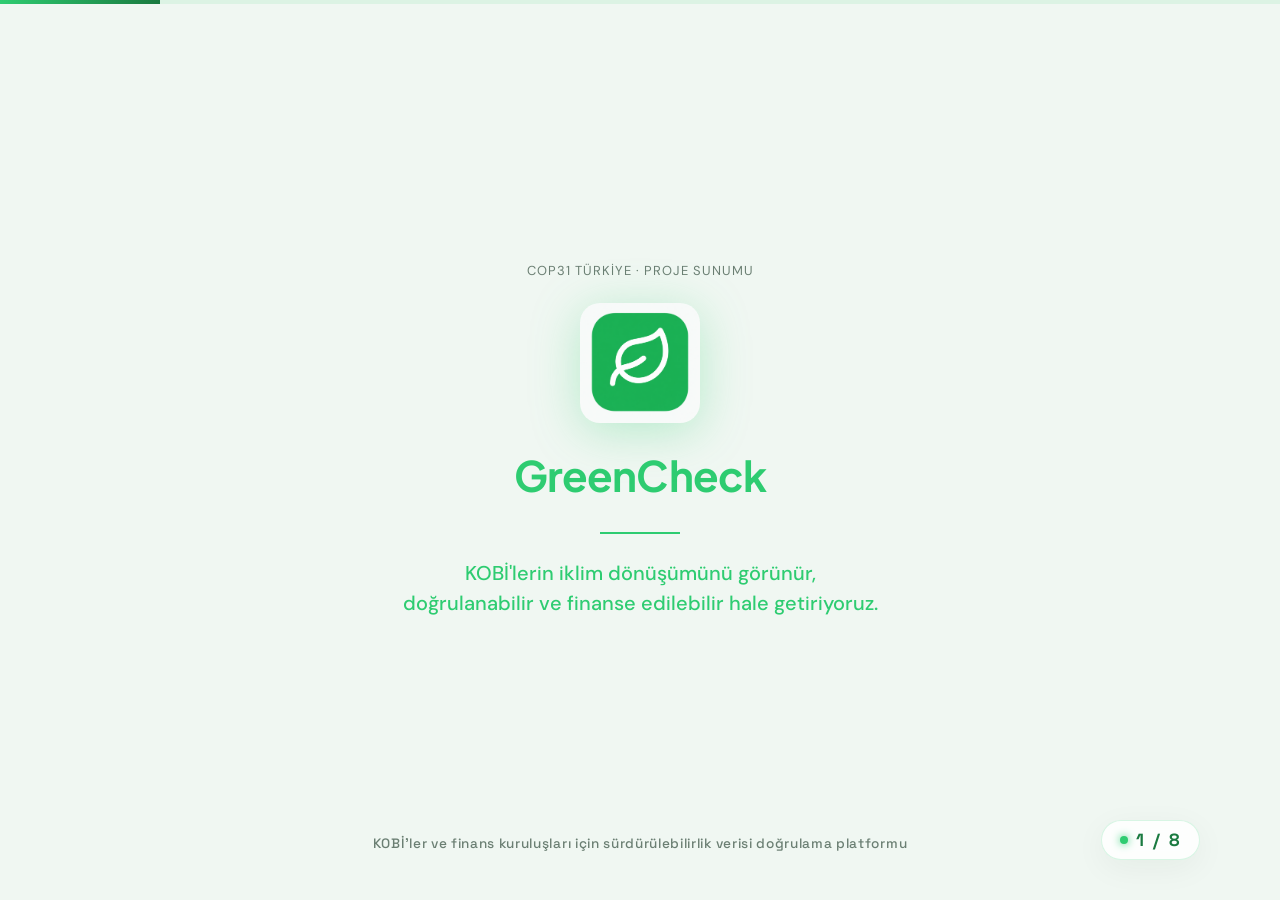
<file: index.html>
<!DOCTYPE html>
<html lang="tr">

<head>
  <meta charset="UTF-8">
  <meta name="viewport" content="width=device-width, initial-scale=1.0">
  <title>GreenCheck</title>
  <link rel="stylesheet" href="style.css">
</head>

<body>

  <div class="deck-container">

    <div class="progress-bar-container">
      <div class="progress-bar"></div>
    </div>

    <div class="slide-counter">
      <span id="counter-current">1</span> / <span id="counter-total">8</span>
    </div>

    <!-- Slide 1 — Kapak -->
    <div id="slide-1" class="slide active slide-cover">
      <div class="cover-content">
        <div style="font-family:'DM Sans',sans-serif;font-size:13px;color:#6B7F73;text-transform:uppercase;letter-spacing:1px;margin-bottom:24px;">COP31 Türkiye · Proje Sunumu</div>
        <img src="logo.png" alt="GreenCheck" class="cover-logo">
        <h1 class="cover-title">GreenCheck</h1>
        <div class="cover-separator"></div>
        <p class="cover-tagline">KOBİ'lerin iklim dönüşümünü görünür,<br>doğrulanabilir ve finanse edilebilir hale getiriyoruz.</p>
      </div>
      <div class="cover-footer">
        KOBİ'ler ve finans kuruluşları için sürdürülebilirlik verisi doğrulama platformu
      </div>
    </div>

    <!-- Slide 2 — Problem -->
    <div id="slide-2" class="slide" style="display:flex;flex-direction:column;justify-content:flex-start;align-items:stretch;padding:60px 80px;box-sizing:border-box;overflow:hidden;">
      <h1 class="slide-title">Problem</h1>
      <p style="font-family:'DM Sans',sans-serif;font-size:19px;color:#0D1F14;max-width:960px;margin-top:100px;margin-bottom:48px;line-height:1.6;text-align:left;">
        KOBİ'lerin iklim ve sürdürülebilirlik verisi bugün dağınık, eksik ve doğrulanması zor. Bu veri açığı, finans kuruluşlarının KOBİ dönüşümünü ölçmesini ve yeşil finansmanı ölçeklemesini zorlaştırıyor.
      </p>

      <div style="display:flex;gap:24px;margin-bottom:48px;">
        <div style="flex:1;background:#ffffff;border-radius:12px;padding:24px;box-shadow:0 4px 16px rgba(0,0,0,0.04);display:flex;flex-direction:column;align-items:flex-start;">
          <span style="font-family:'Space Grotesk',sans-serif;font-size:28px;color:#2ECC71;font-weight:700;margin-bottom:12px;line-height:1;">01</span>
          <strong style="font-family:'Plus Jakarta Sans',sans-serif;font-size:18px;color:#0D1F14;margin-bottom:10px;">Veri Açığı</strong>
          <span style="font-family:'DM Sans',sans-serif;font-size:15px;color:#6B7F73;line-height:1.6;text-align:left;">KOBİ seviyesinde standartlaştırılmış ve doğrulanabilir sürdürülebilirlik verisi yeterli değil.</span>
        </div>
        <div style="flex:1;background:#ffffff;border-radius:12px;padding:24px;box-shadow:0 4px 16px rgba(0,0,0,0.04);display:flex;flex-direction:column;align-items:flex-start;">
          <span style="font-family:'Space Grotesk',sans-serif;font-size:28px;color:#2ECC71;font-weight:700;margin-bottom:12px;line-height:1;">02</span>
          <strong style="font-family:'Plus Jakarta Sans',sans-serif;font-size:18px;color:#0D1F14;margin-bottom:10px;">Ölçeklenemeyen Doğrulama</strong>
          <span style="font-family:'DM Sans',sans-serif;font-size:15px;color:#6B7F73;line-height:1.6;text-align:left;">Geleneksel ESG denetimi KOBİ başına 1.000 dolar ve üzeri maliyet oluşturabiliyor. 10.000 KOBİ'lik bir portföyde bu yaklaşım 10 milyon dolarlık ölçekte maliyet yaratıyor.</span>
        </div>
        <div style="flex:1;background:#ffffff;border-radius:12px;padding:24px;box-shadow:0 4px 16px rgba(0,0,0,0.04);display:flex;flex-direction:column;align-items:flex-start;">
          <span style="font-family:'Space Grotesk',sans-serif;font-size:28px;color:#2ECC71;font-weight:700;margin-bottom:12px;line-height:1;">03</span>
          <strong style="font-family:'Plus Jakarta Sans',sans-serif;font-size:18px;color:#0D1F14;margin-bottom:10px;">Finansman Darboğazı</strong>
          <span style="font-family:'DM Sans',sans-serif;font-size:15px;color:#6B7F73;line-height:1.6;text-align:left;">Veri doğrulanamadığında bankalar KOBİ'lerin dönüşümünü güvenilir biçimde izleyemiyor; bu da yeşil finansmanın tabana yayılmasını zorlaştırıyor.</span>
        </div>
      </div>

      <div>
        <h2 style="font-family:'Plus Jakarta Sans',sans-serif;font-size:14px;color:#6B7F73;font-weight:700;margin-bottom:16px;text-transform:uppercase;letter-spacing:1px;">Sektörden Kanıt</h2>
        <div style="display:flex;gap:16px;">
          <div style="flex:1;border-left:4px solid #2ECC71;background:#ffffff;padding:16px;border-radius:8px;box-shadow:0 2px 8px rgba(0,0,0,0.02);">
            <div style="font-family:'Space Grotesk',sans-serif;font-size:11px;color:#2ECC71;font-weight:700;text-transform:uppercase;margin-bottom:8px;letter-spacing:0.04em;">NATWEST — 2023 İKLİM RAPORU</div>
            <div style="font-family:'DM Sans',sans-serif;font-size:14px;font-weight:700;color:#0D1F14;line-height:1.5;">KOBİ veri eksikliği resmi olarak belgelendi</div>
          </div>
          <div style="flex:1;border-left:4px solid #2ECC71;background:#ffffff;padding:16px;border-radius:8px;box-shadow:0 2px 8px rgba(0,0,0,0.02);">
            <div style="font-family:'Space Grotesk',sans-serif;font-size:11px;color:#2ECC71;font-weight:700;text-transform:uppercase;margin-bottom:8px;letter-spacing:0.04em;">LLOYDS — 2023 SÜRDÜRÜLEBİLİRLİK METRİKLERİ</div>
            <div style="font-family:'DM Sans',sans-serif;font-size:14px;font-weight:700;color:#0D1F14;line-height:1.5;">Kapsam 3 verilerindeki yetersizlik portföy risk görünürlüğünü kısıtlıyor</div>
          </div>
          <div style="flex:1;border-left:4px solid #2ECC71;background:#ffffff;padding:16px;border-radius:8px;box-shadow:0 2px 8px rgba(0,0,0,0.02);">
            <div style="font-family:'Space Grotesk',sans-serif;font-size:11px;color:#2ECC71;font-weight:700;text-transform:uppercase;margin-bottom:8px;letter-spacing:0.04em;">BARCLAYS &amp; İNGİLİZ HÜKÜMETİ</div>
            <div style="font-family:'DM Sans',sans-serif;font-size:14px;font-weight:700;color:#0D1F14;line-height:1.5;">KOBİ veri darboğazı resmi olarak raporlandı</div>
          </div>
        </div>
      </div>
    </div>

    <!-- Slide 3 — Neden Şimdi? -->
    <div id="slide-3" class="slide" style="display:flex;flex-direction:column;justify-content:flex-start;align-items:stretch;padding:60px 80px;box-sizing:border-box;overflow:hidden;">

      <!-- Başlık -->
      <h1 class="slide-title">Neden Şimdi? Neden COP31?</h1>

      <!-- Giriş Cümlesi -->
      <p style="font-family:'DM Sans',sans-serif;font-size:19px;color:#0D1F14;max-width:960px;margin-top:100px;margin-bottom:48px;line-height:1.6;text-align:left;">
        İklim finansmanı büyüyor; ancak bu finansmanın KOBİ'lere etkili biçimde ulaşması için doğrulanabilir veri altyapısına ihtiyaç var.
      </p>

      <!-- İki Sütun -->
      <div style="display:flex;gap:40px;align-items:stretch;">

        <!-- Sol Sütun: Düzenleyici Baskı -->
        <div style="flex:1;display:flex;flex-direction:column;gap:20px;background:#ffffff;border-radius:12px;padding:32px;box-shadow:0 4px 16px rgba(0,0,0,0.04);">
          <h2 style="font-family:'Plus Jakarta Sans',sans-serif;font-size:20px;font-weight:700;color:#2ECC71;margin:0 0 8px 0;text-align:left;">Düzenleyici Baskı</h2>

          <!-- Madde 1 -->
          <div style="display:flex;gap:16px;align-items:flex-start;">
            <span style="color:#2ECC71;font-weight:700;font-size:18px;line-height:1.5;flex-shrink:0;">•</span>
            <span style="font-family:'DM Sans',sans-serif;font-size:16px;color:#0D1F14;line-height:1.6;text-align:left;">TCFD uyumluluğu İngiltere'deki büyük finans kuruluşları için zorunlu</span>
          </div>

          <!-- Madde 2 -->
          <div style="display:flex;gap:16px;align-items:flex-start;">
            <span style="color:#2ECC71;font-weight:700;font-size:18px;line-height:1.5;flex-shrink:0;">•</span>
            <span style="font-family:'DM Sans',sans-serif;font-size:16px;color:#0D1F14;line-height:1.6;text-align:left;">ISSB Kapsam 3 raporlama gereksinimleri küresel ölçekte yaygınlaşıyor</span>
          </div>

          <!-- Madde 3 -->
          <div style="display:flex;gap:16px;align-items:flex-start;">
            <span style="color:#2ECC71;font-weight:700;font-size:18px;line-height:1.5;flex-shrink:0;">•</span>
            <span style="font-family:'DM Sans',sans-serif;font-size:16px;color:#0D1F14;line-height:1.6;text-align:left;">Türkiye'de bankalar <strong style="font-family:'Space Grotesk',sans-serif;font-size:18px;font-weight:700;color:#2ECC71;">3,15 milyar dolarlık</strong> yeşil dönüşüm fonunu dağıtmak istiyor; ancak ölçüm ve doğrulama altyapısı sınırlı</span>
          </div>
        </div>

        <!-- Sağ Sütun: COP31 İçin Neden Önemli? -->
        <div style="flex:1;display:flex;flex-direction:column;gap:20px;background:#ffffff;border-radius:12px;padding:32px;box-shadow:0 4px 16px rgba(0,0,0,0.04);">
          <h2 style="font-family:'Plus Jakarta Sans',sans-serif;font-size:20px;font-weight:700;color:#2ECC71;margin:0 0 8px 0;text-align:left;">COP31 İçin Neden Önemli?</h2>

          <!-- Madde 1 -->
          <div style="display:flex;gap:16px;align-items:flex-start;">
            <span style="color:#2ECC71;font-weight:700;font-size:18px;line-height:1.5;flex-shrink:0;">•</span>
            <span style="font-family:'DM Sans',sans-serif;font-size:16px;color:#0D1F14;line-height:1.6;text-align:left;">Türkiye'de <strong style="font-family:'Space Grotesk',sans-serif;font-size:18px;font-weight:700;color:#2ECC71;">3,92 milyon</strong> kayıtlı KOBİ bulunuyor ve bu kitlenin dönüşümü iklim hedefleri açısından kritik</span>
          </div>

          <!-- Madde 2 -->
          <div style="display:flex;gap:16px;align-items:flex-start;">
            <span style="color:#2ECC71;font-weight:700;font-size:18px;line-height:1.5;flex-shrink:0;">•</span>
            <span style="font-family:'DM Sans',sans-serif;font-size:16px;color:#0D1F14;line-height:1.6;text-align:left;">KOBİ düzeyinde doğrulanabilir veri olmadan yeşil finansmanın etkisi ölçülemiyor</span>
          </div>

          <!-- Madde 3 -->
          <div style="display:flex;gap:16px;align-items:flex-start;">
            <span style="color:#2ECC71;font-weight:700;font-size:18px;line-height:1.5;flex-shrink:0;">•</span>
            <span style="font-family:'DM Sans',sans-serif;font-size:16px;color:#0D1F14;line-height:1.6;text-align:left;">GreenCheck, finans kuruluşları ile KOBİ'ler arasında eksik olan veri doğrulama katmanını sunuyor</span>
          </div>
        </div>

      </div>
    </div>

    <!-- Slide 4 — Çözüm -->
    <div id="slide-4" class="slide" style="display:flex;flex-direction:column;justify-content:center;align-items:center;padding:50px 80px;box-sizing:border-box;overflow:hidden;">

      <!-- Başlık -->
      <h1 class="slide-title" style="align-self:flex-start;">Çözüm</h1>

      <!-- Hero Cümlesi -->
      <p style="font-family:'Plus Jakarta Sans',sans-serif;font-size:32px;font-weight:700;color:#0D1F14;max-width:850px;text-align:center;margin:0 auto 16px;line-height:1.3;">
        Bankaların mevcut saha ağını, KOBİ'lerden doğrulanabilir sürdürülebilirlik verisi toplayan bir yapıya dönüştürüyoruz.
      </p>

      <!-- Açıklama Paragrafı -->
      <p style="font-family:'DM Sans',sans-serif;font-size:16px;color:#6B7F73;max-width:760px;text-align:center;margin:0 auto 32px;line-height:1.7;">
        GreenCheck, mevcut saha süreçlerine entegre olur. KOBİ ziyareti sırasında görevli, kısa bir dijital kontrol akışı üzerinden fotoğraf ve konum doğrulamalı sürdürülebilirlik verisini toplar. Bu veri, standartlaştırılmış bir rapora dönüştürülerek finans kuruluşunun değerlendirme sürecine aktarılır.
      </p>

      <!-- Bilgi Kutusu -->
      <div style="background:#ffffff;border:1px solid rgba(46,204,113,0.3);padding:16px 24px;border-radius:8px;max-width:760px;margin:0 auto 36px;box-sizing:border-box;text-align:center;box-shadow:0 2px 8px rgba(0,0,0,0.02);">
        <p style="font-family:'DM Sans',sans-serif;font-size:14px;color:#0D1F14;margin:0;line-height:1.6;font-weight:500;">
          <span style="color:#2ECC71;font-weight:700;margin-right:6px;">Not:</span>GreenCheck kredi kararı vermez; yalnızca doğrulanabilir veri ve standartlaştırılmış raporlama sağlar. Nihai değerlendirme finans kuruluşuna aittir.
        </p>
      </div>

      <!-- Önce / Sonra Karşılaştırması -->
      <div style="display:flex;gap:24px;width:100%;max-width:760px;margin:0 auto;">

        <!-- ÖNCE Kutusu (Geleneksel Yaklaşım) -->
        <div style="flex:1;background:#F9F9F9;border:1px solid #EAEAEA;padding:20px 24px;border-radius:12px;">
          <span style="font-family:'Space Grotesk',sans-serif;font-size:12px;font-weight:700;letter-spacing:0.06em;color:#0D1F14;display:block;margin-bottom:16px;text-transform:uppercase;">Geleneksel Yaklaşım</span>
          <div style="display:flex;flex-direction:column;gap:12px;">
            <div style="display:grid;grid-template-columns:80px 1fr;align-items:baseline;border-bottom:1px solid rgba(13,31,20,0.06);padding-bottom:10px;">
              <span style="font-family:'DM Sans',sans-serif;font-size:13px;color:#6B7F73;">Kim</span>
              <span style="font-family:'Space Grotesk',sans-serif;font-size:16px;font-weight:700;color:#0D1F14;">Dış denetçi</span>
            </div>
            <div style="display:grid;grid-template-columns:80px 1fr;align-items:baseline;border-bottom:1px solid rgba(13,31,20,0.06);padding-bottom:10px;">
              <span style="font-family:'DM Sans',sans-serif;font-size:13px;color:#6B7F73;">Maliyet</span>
              <span style="font-family:'Space Grotesk',sans-serif;font-size:16px;font-weight:700;color:#0D1F14;">1.000+ $ <small style="font-size:12px;font-weight:400;color:#6B7F73;">/ KOBİ</small></span>
            </div>
            <div style="display:grid;grid-template-columns:80px 1fr;align-items:baseline;">
              <span style="font-family:'DM Sans',sans-serif;font-size:13px;color:#6B7F73;">Süre</span>
              <span style="font-family:'Space Grotesk',sans-serif;font-size:16px;font-weight:700;color:#0D1F14;">Haftalar</span>
            </div>
          </div>
        </div>

        <!-- SONRA Kutusu (GreenCheck Yaklaşımı) -->
        <div style="flex:1;background:#ffffff;border:1px solid rgba(46,204,113,0.3);box-shadow:0 4px 16px rgba(46,204,113,0.05);padding:20px 24px;border-radius:12px;">
          <span style="font-family:'Space Grotesk',sans-serif;font-size:12px;font-weight:700;letter-spacing:0.06em;color:#2ECC71;display:block;margin-bottom:16px;text-transform:uppercase;">GreenCheck Yaklaşımı</span>
          <div style="display:flex;flex-direction:column;gap:12px;">
            <div style="display:grid;grid-template-columns:80px 1fr;align-items:baseline;border-bottom:1px dashed rgba(46,204,113,0.2);padding-bottom:10px;">
              <span style="font-family:'DM Sans',sans-serif;font-size:13px;color:#6B7F73;">Kim</span>
              <span style="font-family:'Space Grotesk',sans-serif;font-size:16px;font-weight:700;color:#2ECC71;">Saha görevlisi</span>
            </div>
            <div style="display:grid;grid-template-columns:80px 1fr;align-items:baseline;border-bottom:1px dashed rgba(46,204,113,0.2);padding-bottom:10px;">
              <span style="font-family:'DM Sans',sans-serif;font-size:13px;color:#6B7F73;">Maliyet</span>
              <span style="font-family:'Space Grotesk',sans-serif;font-size:22px;font-weight:700;color:#2ECC71;">40–60 $ <small style="font-size:12px;font-weight:400;color:#2ECC71;">/ KOBİ</small></span>
            </div>
            <div style="display:grid;grid-template-columns:80px 1fr;align-items:baseline;">
              <span style="font-family:'DM Sans',sans-serif;font-size:13px;color:#6B7F73;">Süre</span>
              <span style="font-family:'Space Grotesk',sans-serif;font-size:16px;font-weight:700;color:#2ECC71;">Aynı gün sonuç</span>
            </div>
          </div>
        </div>

      </div>
    </div>

    <!-- Slide 5 — Nasıl Çalışır? -->
    <div id="slide-5" class="slide" style="display:flex;flex-direction:column;justify-content:flex-start;align-items:stretch;padding:60px 80px;box-sizing:border-box;overflow:hidden;">

      <!-- Başlık -->
      <h1 class="slide-title">Nasıl Çalışır?</h1>

      <!-- Giriş Cümlesi -->
      <p style="font-family:'DM Sans',sans-serif;font-size:18px;color:#0D1F14;max-width:960px;margin-top:100px;margin-bottom:48px;line-height:1.6;text-align:left;">
        GreenCheck, mevcut saha sürecine eklenen kısa ve doğrulanabilir bir veri toplama akışıyla çalışır.
      </p>

      <!-- 4 Kart Akışı -->
      <div style="display:flex;flex-direction:row;gap:12px;align-items:stretch;margin-bottom:40px;">

        <!-- Kart 1 -->
        <div style="flex:1;background:#ffffff;border-radius:12px;padding:24px 20px;box-shadow:0 4px 16px rgba(0,0,0,0.04);border-top:3px solid #2ECC71;display:flex;flex-direction:column;gap:12px;position:relative;overflow:hidden;">
          <div style="font-family:'Space Grotesk',sans-serif;font-size:40px;font-weight:700;color:#2ECC71;opacity:0.12;position:absolute;top:12px;right:16px;line-height:1;">01</div>
          <h3 style="font-family:'Plus Jakarta Sans',sans-serif;font-size:16px;font-weight:700;color:#0D1F14;margin:0;z-index:2;">Talep ve Atama</h3>
          <p style="font-family:'DM Sans',sans-serif;font-size:14px;color:#6B7F73;line-height:1.6;margin:0;flex-grow:1;z-index:2;text-align:left;">KOBİ başvurusu veya saha ziyareti süreci başlatılır. İlgili görev, mevcut operasyon akışı içinde uygun saha personeline yönlendirilir.</p>
          <span style="font-family:'DM Sans',sans-serif;font-size:13px;font-style:italic;color:#2ECC71;font-weight:500;z-index:2;">Mevcut iş akışıyla uyumlu</span>
        </div>

        <!-- Ok -->
        <div style="display:flex;align-items:center;font-size:24px;color:#2ECC71;flex-shrink:0;">→</div>

        <!-- Kart 2 -->
        <div style="flex:1;background:#ffffff;border-radius:12px;padding:24px 20px;box-shadow:0 4px 16px rgba(0,0,0,0.04);border-top:3px solid #2ECC71;display:flex;flex-direction:column;gap:12px;position:relative;overflow:hidden;">
          <div style="font-family:'Space Grotesk',sans-serif;font-size:40px;font-weight:700;color:#2ECC71;opacity:0.12;position:absolute;top:12px;right:16px;line-height:1;">02</div>
          <h3 style="font-family:'Plus Jakarta Sans',sans-serif;font-size:16px;font-weight:700;color:#0D1F14;margin:0;z-index:2;">Saha Doğrulaması</h3>
          <p style="font-family:'DM Sans',sans-serif;font-size:14px;color:#6B7F73;line-height:1.6;margin:0;flex-grow:1;z-index:2;text-align:left;">Görevli, ziyaret sırasında kısa dijital kontrol akışı üzerinden temel sürdürülebilirlik verisini toplar; gerekli alanlarda fotoğraf ve konum doğrulaması eklenir.</p>
          <span style="font-family:'DM Sans',sans-serif;font-size:13px;font-style:italic;color:#2ECC71;font-weight:500;z-index:2;">Mevcut ziyarete entegre</span>
        </div>

        <!-- Ok -->
        <div style="display:flex;align-items:center;font-size:24px;color:#2ECC71;flex-shrink:0;">→</div>

        <!-- Kart 3 -->
        <div style="flex:1;background:#ffffff;border-radius:12px;padding:24px 20px;box-shadow:0 4px 16px rgba(0,0,0,0.04);border-top:3px solid #2ECC71;display:flex;flex-direction:column;gap:12px;position:relative;overflow:hidden;">
          <div style="font-family:'Space Grotesk',sans-serif;font-size:40px;font-weight:700;color:#2ECC71;opacity:0.12;position:absolute;top:12px;right:16px;line-height:1;">03</div>
          <h3 style="font-family:'Plus Jakarta Sans',sans-serif;font-size:16px;font-weight:700;color:#0D1F14;margin:0;z-index:2;">Standartlaştırılmış Raporlama</h3>
          <p style="font-family:'DM Sans',sans-serif;font-size:14px;color:#6B7F73;line-height:1.6;margin:0;flex-grow:1;z-index:2;text-align:left;">Toplanan veriler yapılandırılmış biçimde işlenir ve finans kuruluşunun kullanabileceği standart bir sürdürülebilirlik değerlendirmesine dönüştürülür.</p>
          <span style="font-family:'DM Sans',sans-serif;font-size:13px;font-style:italic;color:#2ECC71;font-weight:500;z-index:2;">Karşılaştırılabilir veri çıktısı</span>
        </div>

        <!-- Ok -->
        <div style="display:flex;align-items:center;font-size:24px;color:#2ECC71;flex-shrink:0;">→</div>

        <!-- Kart 4 -->
        <div style="flex:1;background:#ffffff;border-radius:12px;padding:24px 20px;box-shadow:0 4px 16px rgba(0,0,0,0.04);border-top:3px solid #2ECC71;display:flex;flex-direction:column;gap:12px;position:relative;overflow:hidden;">
          <div style="font-family:'Space Grotesk',sans-serif;font-size:40px;font-weight:700;color:#2ECC71;opacity:0.12;position:absolute;top:12px;right:16px;line-height:1;">04</div>
          <h3 style="font-family:'Plus Jakarta Sans',sans-serif;font-size:16px;font-weight:700;color:#0D1F14;margin:0;z-index:2;">Değerlendirme Süreci</h3>
          <p style="font-family:'DM Sans',sans-serif;font-size:14px;color:#6B7F73;line-height:1.6;margin:0;flex-grow:1;z-index:2;text-align:left;">Oluşan rapor finans kuruluşunun değerlendirme sürecine aktarılır. GreenCheck veri sağlar; nihai karar ve sorumluluk finans kuruluşuna aittir.</p>
          <span style="font-family:'DM Sans',sans-serif;font-size:13px;font-style:italic;color:#2ECC71;font-weight:500;z-index:2;">Karar desteği, kararın kendisi değil</span>
        </div>

      </div>

      <!-- Temel Prensip -->
      <div style="background:#E8F5EE;border-left:4px solid #2ECC71;padding:18px 24px;border-radius:8px;box-sizing:border-box;text-align:left;box-shadow:0 4px 12px rgba(46,204,113,0.08);margin-top:0;">
        <p style="font-family:'Plus Jakarta Sans',sans-serif;font-size:15px;font-weight:700;color:#1A7A40;margin:0 0 6px 0;text-transform:uppercase;letter-spacing:0.04em;">Temel Prensip</p>
        <p style="font-family:'DM Sans',sans-serif;font-size:15px;color:#2C3E33;margin:0;line-height:1.6;">GreenCheck’in amacı, yeni ve ağır bir operasyon kurmak değil; mevcut saha süreçleri içinden doğrulanabilir, standartlaştırılmış ve karar destekli sürdürülebilirlik verisi üretmektir.</p>
      </div>

    </div>

    <!-- Slide 6 — COP31'e Katkımız -->
    <div id="slide-6" class="slide" style="display:flex;flex-direction:column;justify-content:flex-start;align-items:stretch;padding:60px 80px;box-sizing:border-box;overflow:hidden;">

      <!-- Başlık -->
      <h1 class="slide-title">COP31’e Katkımız</h1>

      <!-- Giriş Cümlesi -->
      <p style="font-family:'DM Sans',sans-serif;font-size:18px;color:#0D1F14;max-width:960px;margin-top:100px;margin-bottom:48px;line-height:1.6;text-align:left;">
        GreenCheck doğrudan emisyon azaltan bir çözüm değil; KOBİ dönüşümünü ölçülebilir, doğrulanabilir ve finanse edilebilir hale getiren veri altyapısıdır.
      </p>

      <!-- 3 Kart -->
      <div style="display:flex;flex-direction:row;gap:20px;align-items:stretch;">

        <!-- Kart 1 -->
        <div style="flex:1;background:#ffffff;border-radius:16px;padding:32px 24px;box-shadow:0 4px 16px rgba(0,0,0,0.04);border-left:5px solid #2ECC71;display:flex;flex-direction:column;gap:16px;">
          <div style="font-size:28px;line-height:1;">🔍</div>
          <h3 style="font-family:'Plus Jakarta Sans',sans-serif;font-size:18px;font-weight:700;color:#0D1F14;margin:0;">KOBİ İklim Görünürlüğü</h3>
          <p style="font-family:'DM Sans',sans-serif;font-size:15px;color:#6B7F73;line-height:1.6;margin:0;">KOBİ düzeyindeki sürdürülebilirlik verisini standartlaştırılmış ve doğrulanabilir hale getirerek görünmeyen dönüşümü görünür kılar.</p>
        </div>

        <!-- Kart 2 -->
        <div style="flex:1;background:#ffffff;border-radius:16px;padding:32px 24px;box-shadow:0 4px 16px rgba(0,0,0,0.04);border-left:5px solid #2ECC71;display:flex;flex-direction:column;gap:16px;">
          <div style="font-size:28px;line-height:1;">🌱</div>
          <h3 style="font-family:'Plus Jakarta Sans',sans-serif;font-size:18px;font-weight:700;color:#0D1F14;margin:0;">Yeşil Finansmana Erişim</h3>
          <p style="font-family:'DM Sans',sans-serif;font-size:15px;color:#6B7F73;line-height:1.6;margin:0;">Finans kuruluşlarının KOBİ’leri daha güvenilir verilerle değerlendirmesine yardımcı olur; yeşil finansmanın daha geniş bir KOBİ tabanına ulaşmasını destekler.</p>
        </div>

        <!-- Kart 3 -->
        <div style="flex:1;background:#ffffff;border-radius:16px;padding:32px 24px;box-shadow:0 4px 16px rgba(0,0,0,0.04);border-left:5px solid #2ECC71;display:flex;flex-direction:column;gap:16px;">
          <div style="font-size:28px;line-height:1;">🔄</div>
          <h3 style="font-family:'Plus Jakarta Sans',sans-serif;font-size:18px;font-weight:700;color:#0D1F14;margin:0;">Ölçülebilir Dönüşüm</h3>
          <p style="font-family:'DM Sans',sans-serif;font-size:15px;color:#6B7F73;line-height:1.6;margin:0;">Aynı veri yapısının zaman içinde tekrarlanması, KOBİ’lerin gelişiminin izlenmesini ve dönüşümün ölçülebilir hale gelmesini sağlar.</p>
        </div>

      </div>

      <!-- Ek Değer — KOBİ Şeffaflık Paneli -->
      <div style="background:#E8F5EE;border-radius:12px;padding:20px 24px;margin-top:40px;display:flex;gap:16px;align-items:center;border-left:4px solid #2ECC71;box-shadow:0 4px 12px rgba(46,204,113,0.08);">
        <div style="font-size:36px;flex-shrink:0;line-height:1;">📊</div>
        <div>
          <p style="font-family:'Plus Jakarta Sans',sans-serif;font-size:16px;font-weight:700;color:#1A7A40;margin:0 0 6px 0;">KOBİ Şeffaflık ve Gelişim Paneli</p>
          <p style="font-family:'DM Sans',sans-serif;font-size:14px;color:#2C3E33;margin:0;line-height:1.6;">KOBİ, kendi sürdürülebilirlik profilini görür, gelişime açık alanlarını takip eder ve dönüşümünü belgeleyebilir hale gelir.</p>
        </div>
      </div>

    </div>

    <!-- Slide 7 — Ekip -->
    <div id="slide-7" class="slide" style="display:flex;flex-direction:column;justify-content:center;align-items:center;padding:50px 80px;box-sizing:border-box;overflow:hidden;width:100%;">

      <!-- Başlık -->
      <h1 class="slide-title" style="align-self:flex-start;">Ekip</h1>

      <!-- 2 Kart -->
      <div style="display:flex;gap:32px;justify-content:center;width:100%;">

        <!-- Kart 1 — Uğur -->
        <div style="flex:1;max-width:380px;background:#ffffff;border-radius:16px;padding:32px 28px;box-shadow:0 4px 16px rgba(0,0,0,0.07);text-align:center;display:flex;flex-direction:column;align-items:center;">
          <img src="ugur.png" alt="Uğur Berktaş" style="width:120px;height:120px;object-fit:cover;border-radius:50%;border:3px solid #2ECC71;margin-bottom:16px;">
          <div style="font-family:'Plus Jakarta Sans',sans-serif;font-size:20px;font-weight:700;color:#0D1F14;margin-bottom:6px;">Uğur Berktaş</div>
          <div style="font-family:'Space Grotesk',sans-serif;font-size:11px;font-weight:700;color:#2ECC71;text-transform:uppercase;letter-spacing:2px;margin-bottom:14px;">KURUCU ORTAK · TEKNİK &amp; ÜRÜN</div>
          <p style="font-family:'DM Sans',sans-serif;font-size:13px;color:#6B7F73;line-height:1.6;margin:0;">Finans teknolojileri ve platform mühendisliği alanında çalışır. Platform/DevOps, sistem altyapıları ve ölçeklenebilir servisler üzerine deneyim sahibidir. GreenCheck’in teknik mimarisi ve ürün geliştirme süreçlerini yürütür.</p>
        </div>

        <!-- Kart 2 — İlaynur Çoban -->
        <div style="flex:1;max-width:380px;background:#ffffff;border-radius:16px;padding:32px 28px;box-shadow:0 4px 16px rgba(0,0,0,0.07);text-align:center;display:flex;flex-direction:column;align-items:center;">
          <img src="ilaynur.png" alt="İlaynur Çoban" style="width:120px;height:120px;object-fit:cover;border-radius:50%;border:3px solid #2ECC71;margin-bottom:16px;">
          <div style="font-family:'Plus Jakarta Sans',sans-serif;font-size:20px;font-weight:700;color:#0D1F14;margin-bottom:6px;">İlaynur Çoban</div>
          <div style="font-family:'Space Grotesk',sans-serif;font-size:11px;font-weight:700;color:#2ECC71;text-transform:uppercase;letter-spacing:2px;margin-bottom:14px;">KURUCU ORTAK · İŞ GELİŞTİRME &amp; İLETİŞİM</div>
          <p style="font-family:'DM Sans',sans-serif;font-size:13px;color:#6B7F73;line-height:1.6;margin:0;">GreenCheck’in iş geliştirme, dış iletişim ve ekosistem ilişkilerini yürütür. TÜBİTAK 1812 BiGG ve TRUK Accelerator süreçlerinde projenin sunum ve paydaş iletişiminde aktif rol aldı.</p>
        </div>

      </div>

      <!-- Neden Biz? -->
      <div style="background:#E8F5EE;border-radius:12px;padding:16px 24px;margin-top:24px;text-align:center;width:100%;box-sizing:border-box;">
        <div style="font-family:'Plus Jakarta Sans',sans-serif;font-size:14px;font-weight:700;color:#0D1F14;">Neden biz?</div>
        <p style="font-family:'DM Sans',sans-serif;font-size:13px;color:#6B7F73;margin:6px 0 0 0;line-height:1.6;">Teknik geliştirme, iş geliştirme ve ekosistem deneyimini aynı ekipte birleştiriyoruz. GreenCheck’i yalnızca bir fikir olarak değil, finans kuruluşları ve KOBİ’lerle uygulanabilir bir modele dönüştürmek için çalışıyoruz.</p>
      </div>

    </div>

    <!-- Slide 8 — Kapanış -->
    <div id="slide-8" class="slide slide-closing" style="display:flex;flex-direction:column;justify-content:center;align-items:center;padding:50px 80px;box-sizing:border-box;text-align:center;">
      <div class="cover-content" style="display:flex;flex-direction:column;align-items:center;max-width:800px;margin:0 auto;">
        <img src="logo.png" alt="GreenCheck" class="closing-logo-large" style="width:200px;margin-bottom:40px;">
        
        <!-- Üst Küçük Metin -->
        <p style="font-family:'DM Sans',sans-serif;font-size:18px;color:#6B7F73;margin:0 0 16px 0;line-height:1.6;font-weight:500;">
          KOBİ'ler için yeşil finansmanın ölçeklenmesi, doğrulanabilir veriyle başlar.
        </p>
        
        <!-- Ana Vurgu -->
        <h2 style="font-family:'Plus Jakarta Sans',sans-serif;font-size:48px;font-weight:700;color:#0D1F14;margin:0 0 32px 0;line-height:1.2;">
          <span style="color:#2ECC71;">GreenCheck</span> bu köprüyü kuruyor.
        </h2>
        
        <!-- Separatör -->
        <div style="width:64px;height:4px;background:#2ECC71;border-radius:2px;margin:0 auto 32px auto;"></div>
        
        <!-- Çağrı Metni -->
        <p style="font-family:'DM Sans',sans-serif;font-size:18px;color:#0D1F14;margin:0 0 48px 0;line-height:1.6;font-weight:600;">
          COP31 kapsamında pilot iş birlikleri ve paydaş görüşmelerine hazırız.
        </p>
        
        <!-- Footer -->
        <p style="font-family:'Space Grotesk',sans-serif;font-size:14px;color:#6B7F73;margin:0;letter-spacing:0.1em;text-transform:lowercase;">
          greencheck.io
        </p>
      </div>
    </div>

  </div>

  <script src="script.js"></script>
</body>

</html>
</file>
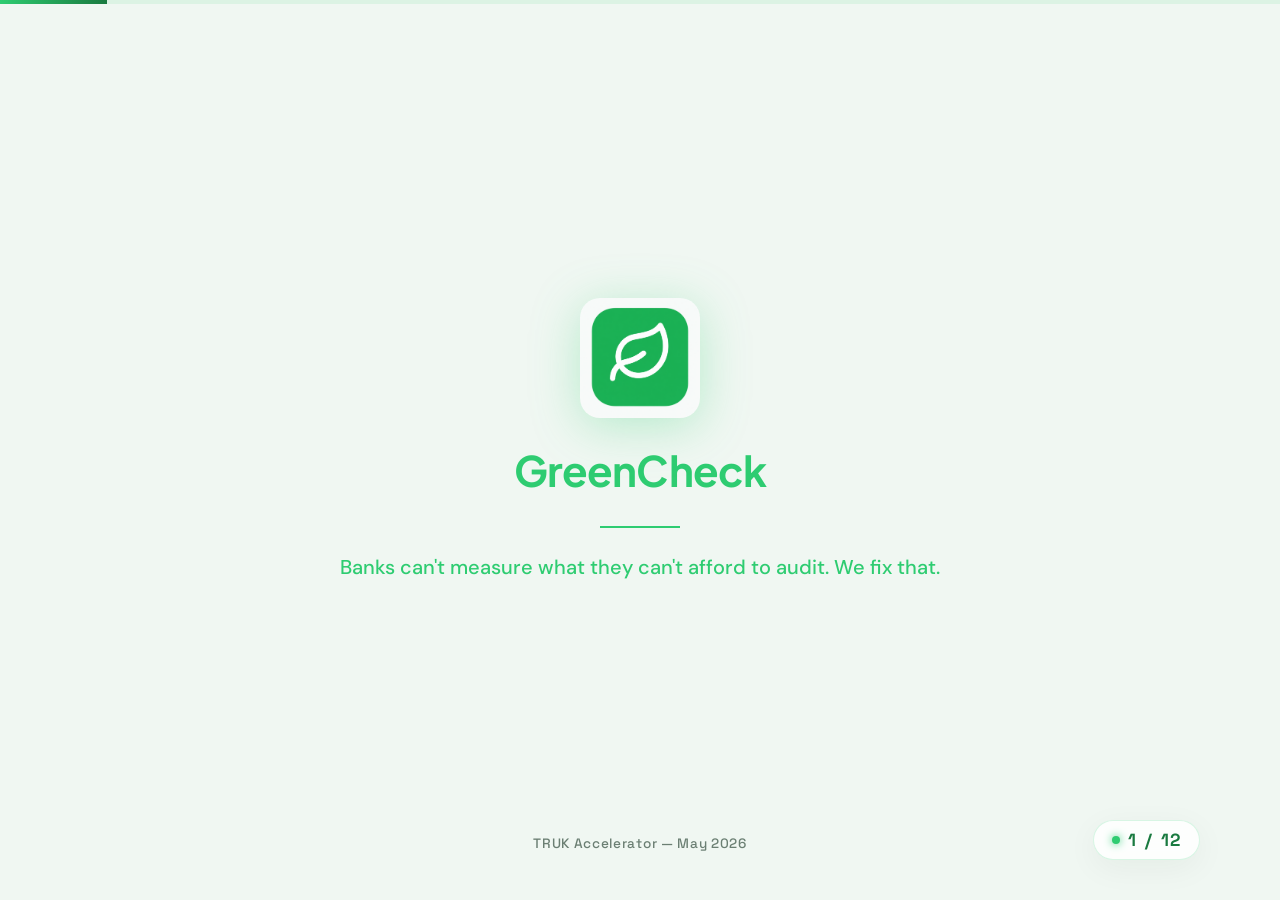
<file: greencheck-pitch/index.html>
<!DOCTYPE html>
<html lang="en">
<head>
  <meta charset="UTF-8">
  <meta name="viewport" content="width=device-width, initial-scale=1.0">
  <title>GreenCheck Pitch Deck — TRUK Accelerator</title>
  <meta name="description" content="Interactive browser-based pitch deck for GreenCheck, a B2B SaaS startup. Prepared for the TRUK Accelerator interview.">
  <link rel="stylesheet" href="style.css">
</head>
<body>
  
  <!-- Presentation Wrapper -->
  <div class="deck-container">
    
    <!-- Top Progress Indicator -->
    <div class="progress-bar-container">
      <div class="progress-bar"></div>
    </div>
    
    <!-- Keyboard Navigation Guide -->
    <!-- Removed Keyboard Guide -->
    
    <!-- Slide Counter -->
    <div class="slide-counter">
      <span id="counter-current">1</span> / <span id="counter-total">12</span>
    </div>
    
    <!-- Slide 1 -->
    <div id="slide-1" class="slide active slide-cover">
      <div class="cover-content">
        <img src="logo.png" alt="GreenCheck" class="cover-logo">
        <h1 class="cover-title">GreenCheck</h1>
        <div class="cover-separator"></div>
        <p class="cover-tagline">Banks can't measure what they can't afford to audit. We fix that.</p>
      </div>
      <div class="cover-footer">
        TRUK Accelerator — May 2026
      </div>
    </div>
    
    <!-- Slide 2 -->
    <div id="slide-2" class="slide">
      <div class="slide-header">
        <h1 class="slide-title problem-title">The Problem</h1>
        <p class="problem-lead">Banks must measure SME sustainability by law — but can't afford to.</p>
      </div>
      <div class="slide-content problem-content">
        <ul class="problem-bullets">
          <li>
            <span class="bullet-number">01</span>
            <span class="bullet-text"><strong>TCFD and ISSB regulations</strong> require banks to report SME ESG data</span>
          </li>
          <li>
            <span class="bullet-number">02</span>
            <span class="bullet-text"><strong>Traditional ESG audits</strong> cost over $1,000 per SME</span>
          </li>
          <li>
            <span class="bullet-number">03</span>
            <span class="bullet-text">A bank with 10,000 SMEs faces <strong>$10M+ in audit costs</strong> — impossible</span>
          </li>
        </ul>
        
        <div class="problem-evidence">
          <div class="evidence-card">
            <span class="evidence-source">NATWEST — 2023 CLIMATE REPORT</span>
            <p class="evidence-text">"SME data gap explicitly acknowledged"</p>
            <p class="evidence-detail">NatWest formally identified reliable SME emissions data as one of the biggest barriers to portfolio-level climate risk assessment.</p>
          </div>
          <div class="evidence-card">
            <span class="evidence-source">LLOYDS — 2023 SUSTAINABILITY METRICS</span>
            <p class="evidence-text">"Insufficient Scope 3 data limits portfolio risk visibility"</p>
            <p class="evidence-detail">Lloyds explicitly reported insufficient data in specific sectors as a barrier to accurate Scope 3 emissions measurement.</p>
          </div>
          <div class="evidence-card">
            <span class="evidence-source">BARCLAYS & UK GOVERNMENT — SCOPE 3 CONSULTATION</span>
            <p class="evidence-text">"SME data bottleneck formally reported in Scope 3 consultations"</p>
            <p class="evidence-detail">Barclays joined the Perseus programme to address the SME data gap and formally reported this bottleneck in the UK government's Scope 3 Call for Evidence.</p>
          </div>
        </div>
      </div>
    </div>
    
    <!-- Slide 3 -->
    <div id="slide-3" class="slide">
      <div class="slide-header">
        <h1 class="slide-title whynow-title">Why Now?</h1>
      </div>
      <div class="slide-content whynow-content">
        <div class="whynow-columns">
          
          <!-- Left Column: Regulatory Pressure -->
          <div class="whynow-column">
            <h3 class="whynow-col-title">Regulatory Pressure</h3>
            <ul class="whynow-list">
              <li>
                <p><strong>TCFD compliance</strong> is already mandatory for large UK financial institutions</p>
              </li>
              <li>
                <p><strong>ISSB Scope 3</strong> reporting requirements are expanding globally</p>
              </li>
              <li>
                <p>Turkey: Banks must deploy <span class="highlight-stat">$3.15B</span> green transformation fund — but have no measurement infrastructure</p>
              </li>
            </ul>
          </div>
          
          <!-- Right Column: Market Opportunity -->
          <div class="whynow-column">
            <h3 class="whynow-col-title">Market Opportunity</h3>
            <ul class="whynow-list">
              <li>
                <p>ESG data verification market grows <span class="highlight-stat">$4.09B</span> by 2030</p>
              </li>
              <li>
                <p>Annual growth rate: <span class="highlight-stat">29.2%</span> — driven by regulation, not trend</p>
              </li>
              <li>
                <p>Turkey: <span class="highlight-stat">3.92M</span> registered SMEs, zero ESG measurement infrastructure today</p>
              </li>
            </ul>
          </div>
          
        </div>
      </div>
    </div>
    
    <!-- Slide 4 -->
    <div id="slide-4" class="slide">
      <div class="slide-header">
        <h1 class="slide-title solution-title">Our Solution</h1>
      </div>
      <div class="slide-content solution-content">
        <div class="solution-intro">
          <h3 class="solution-hero">"We turn banks' existing field staff into digital ESG verifiers — <span class="no-wrap">no new hires, no new departments."</span></h3>
          <p class="solution-desc">
            GreenCheck embeds into existing bank operations. When an SME applies for credit, the nearest field officer completes a structured 5-10 minute ESG checklist during their regular visit. <strong>GPS-verified. Photo-evidenced. Instantly scored.</strong>
          </p>
        </div>
        
        <div class="solution-comparison">
          <!-- BEFORE Box -->
          <div class="comparison-box before-box">
            <span class="box-badge">BEFORE</span>
            <div class="box-metrics">
              <div class="metric-item">
                <span class="metric-label">Who</span>
                <span class="metric-val">External auditor</span>
              </div>
              <div class="metric-item">
                <span class="metric-label">Cost</span>
                <span class="metric-val">$1,000+ <small>/ SME</small></span>
              </div>
              <div class="metric-item">
                <span class="metric-label">Timeline</span>
                <span class="metric-val">Weeks of delay</span>
              </div>
            </div>
          </div>
          
          <!-- AFTER Box -->
          <div class="comparison-box after-box">
            <span class="box-badge">AFTER WITH GREENCHECK</span>
            <div class="box-metrics">
              <div class="metric-item">
                <span class="metric-label">Who</span>
                <span class="metric-val">Bank's own field officer</span>
              </div>
              <div class="metric-item">
                <span class="metric-label">Cost</span>
                <span class="metric-val">$40-60 <small>/ SME</small></span>
              </div>
              <div class="metric-item">
                <span class="metric-label">Timeline</span>
                <span class="metric-val">Same-day result</span>
              </div>
            </div>
          </div>
        </div>
      </div>
    </div>
    
    <!-- Slide 5 -->
    <div id="slide-5" class="slide">
      <div class="slide-header">
        <h1 class="slide-title how-title">How It Works</h1>
      </div>
      <div class="slide-content how-content">
        <div class="process-flow">
          
          <!-- Step 1 -->
          <div class="step-card">
            <div class="step-number-watermark">01</div>
            <div class="step-icon">🗂️</div>
            <h3 class="step-title">Request & Assignment</h3>
            <div class="step-subtitle">No specialist required</div>
            <p class="step-desc">SME applies for credit. Bank officer opens GreenCheck. System assigns nearest field staff via map.</p>
          </div>
          
          <div class="step-arrow">→</div>
          
          <!-- Step 2 -->
          <div class="step-card">
            <div class="step-number-watermark">02</div>
            <div class="step-icon">📲</div>
            <h3 class="step-title">Field Visit</h3>
            <div class="step-subtitle">Zero extra trip needed</div>
            <p class="step-desc">Officer visits SME during regular visit. Completes a structured yes/no checklist with photo evidence. Takes 5-10 minutes.</p>
          </div>
          
          <div class="step-arrow">→</div>
          
          <!-- Step 3 -->
          <div class="step-card">
            <div class="step-number-watermark">03</div>
            <div class="step-icon">⚡</div>
            <h3 class="step-title">Auto Scoring</h3>
            <div class="step-subtitle">TCFD + GRI compliant instantly</div>
            <p class="step-desc">Data is processed instantly. GreenCheck generates a TCFD and GRI compliant sustainability profile via API.</p>
          </div>
          
          <div class="step-arrow">→</div>
          
          <!-- Step 4 -->
          <div class="step-card">
            <div class="step-number-watermark">04</div>
            <div class="step-icon">✅</div>
            <h3 class="step-title">Decision Ready</h3>
            <div class="step-subtitle">We never touch the credit decision</div>
            <p class="step-desc">Standardized report delivered to credit team. GreenCheck never touches the credit decision — only the data behind it.</p>
          </div>
          
        </div>
      </div>
    </div>
    
    <!-- Slide 6 -->
    <div id="slide-6" class="slide">
      <div class="slide-header">
        <h1 class="slide-title value-title">Value Proposition</h1>
      </div>
      <div class="slide-content value-content">
        <div class="value-cards">
          
          <!-- Card 1: Cost Reduction -->
          <div class="value-card">
            <div class="value-icon">💸</div>
            <h3 class="value-card-title">90% Cost Reduction</h3>
            <div class="value-stat">$1,000+ → $40-60</div>
            <p class="value-desc">Same legal compliance. One-tenth the cost. Per SME, every time.</p>
          </div>
          
          <!-- Card 2: Zero Operational Burden -->
          <div class="value-card">
            <div class="value-icon">🏗️</div>
            <h3 class="value-card-title">Zero Operational Burden</h3>
            <div class="value-stat">0 new hires</div>
            <p class="value-desc">Plugs into existing field visits as a minimal digital step. No new departments, no training programs.</p>
          </div>
          
          <!-- Card 3: Defensible Data -->
          <div class="value-card">
            <div class="value-icon">🔒</div>
            <h3 class="value-card-title">Defensible Data</h3>
            <div class="value-stat">70/30 verification</div>
            <p class="value-desc">70% bank personnel input, 30% secondary source. 15%+ deviation triggers manual review. Regulator-ready.</p>
          </div>
        </div>
      </div>
    </div>
    
    <!-- Slide 7 -->
    <div id="slide-7" class="slide">
      <div class="slide-header">
        <h1 class="slide-title comp-title">Competitive Landscape</h1>
      </div>
      <div class="slide-content comp-content">
        <table class="comp-table">
          <thead>
            <tr>
              <th>Feature</th>
              <th>EcoVadis</th>
              <th>Sustainalytics</th>
              <th>MSCI ESG</th>
              <th class="greencheck-cell-header">GreenCheck</th>
            </tr>
          </thead>
          <tbody>
            <tr>
              <td class="feature-name">SME-Scale Field Operations</td>
              <td><span class="icon-cross">❌</span></td>
              <td><span class="icon-cross">❌</span></td>
              <td><span class="icon-cross">❌</span></td>
              <td class="greencheck-cell"><span class="icon-check">✅</span></td>
            </tr>
            <tr>
              <td class="feature-name">Mobile Data Collection</td>
              <td><span class="icon-cross">❌</span></td>
              <td><span class="icon-cross">❌</span></td>
              <td><span class="icon-cross">❌</span></td>
              <td class="greencheck-cell"><span class="icon-check">✅</span></td>
            </tr>
            <tr>
              <td class="feature-name">GPS + Photo Verification</td>
              <td><span class="icon-cross">❌</span></td>
              <td><span class="icon-cross">❌</span></td>
              <td><span class="icon-cross">❌</span></td>
              <td class="greencheck-cell"><span class="icon-check">✅</span></td>
            </tr>
            <tr>
              <td class="feature-name">Bank Staff Integration</td>
              <td><span class="icon-cross">❌</span></td>
              <td><span class="icon-cross">❌</span></td>
              <td><span class="icon-cross">❌</span></td>
              <td class="greencheck-cell"><span class="icon-check">✅</span></td>
            </tr>
            <tr class="cost-row">
              <td class="feature-name">Cost Per Assessment</td>
              <td class="other-cost">$500-2,000</td>
              <td class="other-cost">$800+</td>
              <td class="other-cost">$1,000+</td>
              <td class="greencheck-cell greencheck-cost">$40-60</td>
            </tr>
          </tbody>
        </table>
        
        <p class="comp-summary">"Built from the ground up for SME-scale. Others weren't."</p>
      </div>
    </div>
    
    <!-- Slide 8 -->
    <div id="slide-8" class="slide">
      <div class="slide-header">
        <h1 class="slide-title model-title">Business Model</h1>
      </div>
      <div class="slide-content model-content">
        <div class="model-phases">
          
          <!-- Phase 1 Card -->
          <div class="phase-card phase-1-card">
            <span class="phase-label">Phase 1 — Now</span>
            <h3 class="phase-title">Transaction-Based</h3>
            <span class="phase-timeline">Months 6-12 post MVP</span>
            <p class="phase-desc">Bank pays per verified SME report. Simple, no commitment required. Easy first contract.</p>
            <div class="phase-price">$40-60 <small>per assessment</small></div>
          </div>
          
          <!-- Phase 2 Card -->
          <div class="phase-card phase-2-card">
            <span class="phase-label">Phase 2 — Scale</span>
            <h3 class="phase-title">Annual SaaS</h3>
            <span class="phase-timeline">Months 12-18</span>
            <p class="phase-desc">Portfolio-based flat annual license. Bank pays once for unlimited assessments within their SME portfolio.</p>
            <div class="phase-price">Annual contract <small>per portfolio</small></div>
          </div>
          
        </div>
        
        <!-- Unit Economics Bar -->
        <div class="unit-economics">
          <div class="economics-header">Unit Economics</div>
          <div class="economics-row">
            <div class="economics-stat">
              <span class="econ-val">~$8-12</span>
              <span class="econ-label">Cost to serve per assessment</span>
            </div>
            <div class="economics-divider"></div>
            <div class="economics-stat">
              <span class="econ-val">~70%+</span>
              <span class="econ-label">Gross profit margin</span>
            </div>
            <div class="economics-divider"></div>
            <div class="economics-stat">
              <span class="econ-val">$20K-30K</span>
              <span class="econ-label">First contract ARR target (500 SMEs)</span>
            </div>
          </div>
        </div>
      </div>
    </div>
    
    <!-- Slide 9 -->
    <div id="slide-9" class="slide">
      <div class="slide-header">
        <h1 class="slide-title traction-title">Traction</h1>
      </div>
      <div class="slide-content traction-content">
        <div class="traction-columns">
          
          <!-- Left Column: Achieved -->
          <div class="traction-column achieved-col">
            <h3 class="traction-col-title">ACHIEVED</h3>
            <div class="traction-items">
              
              <!-- Item 1 -->
              <div class="achieved-card">
                <span class="achieved-icon">✅</span>
                <div class="achieved-body">
                  <h4 class="achieved-card-title">TÜBİTAK 1812 BiGG Program — Pre-Selection</h4>
                  <p class="achieved-card-desc">Received pre-selection from Turkey's most competitive early-stage startup program.</p>
                </div>
              </div>
              
              <!-- Item 2 -->
              <div class="achieved-card">
                <span class="achieved-icon">✅</span>
                <div class="achieved-body">
                  <h4 class="achieved-card-title">Backend In Final Development</h4>
                  <p class="achieved-card-desc">Core infrastructure nearly complete. Robust backend architecture built from the ground up, production-ready in weeks.</p>
                </div>
              </div>
              
            </div>
          </div>
          
          <!-- Right Column: Next Milestones -->
          <div class="traction-column milestones-col">
            <h3 class="traction-col-title">NEXT MILESTONES</h3>
            <div class="milestone-items">
              
              <!-- Milestone 1 -->
              <div class="milestone-item">
                <div class="milestone-left">
                  <span class="milestone-icon">🎯</span>
                  <span class="milestone-title">MVP Complete</span>
                </div>
                <div class="milestone-date">Q3 2026</div>
              </div>
              
              <!-- Milestone 2 -->
              <div class="milestone-item">
                <div class="milestone-left">
                  <span class="milestone-icon">🎯</span>
                  <span class="milestone-title">First Paid Pilot</span>
                </div>
                <div class="milestone-date">Q4 2026</div>
              </div>
              
            </div>
          </div>
          
        </div>
      </div>
    </div>
    
    <!-- Slide 10 -->
    <div id="slide-10" class="slide">
      <div class="slide-header">
        <h1 class="slide-title team-title">Team</h1>
      </div>
      <div class="slide-content team-content">
        <div class="team-cards">
          
          <!-- Member 1 -->
          <div class="team-card">
            <img src="ugur.png" class="member-photo" alt="Uğur Berktaş">
            <h3 class="member-name">Uğur Berktaş</h3>
            <span class="member-role">CO-FOUNDER & CEO</span>
            <p class="member-bio">Banking infrastructure background (Intertech). Leads technical management, DevOps and system architecture. Ensures the platform is built to bank-grade standards.</p>
          </div>
          
          <!-- Member 2 -->
          <div class="team-card">
            <img src="ferhat.png" class="member-photo" alt="Ferhat Bilgiç">
            <h3 class="member-name">Ferhat Bilgiç</h3>
            <span class="member-role">CO-FOUNDER & CTO</span>
            <p class="member-bio">Owns the core platform architecture, backend systems and all integrations. Responsible for the secure data pipeline between field mobile app and bank reporting panel.</p>
          </div>
          
          <!-- Member 3 -->
          <div class="team-card">
            <img src="ilaynur.png" class="member-photo" alt="İlaynur Çoban">
            <h3 class="member-name">İlaynur Çoban</h3>
            <span class="member-role">CO-FOUNDER & CCO</span>
            <p class="member-bio">Drives external vision, investor relations and international business development. Leads UK market entry communication strategy.</p>
          </div>
          
        </div>
        
        <p class="team-why-us">
          "Why us? We are building GreenCheck because we saw the problem firsthand — not because ESG is trending."
        </p>
      </div>
    </div>
    
    <!-- Slide 11 -->
    <div id="slide-11" class="slide">
      <div class="slide-header">
        <h1 class="slide-title truk-title">What We Want from TRUK</h1>
      </div>
      <div class="slide-content truk-content">
        <div class="truk-columns">
          
          <!-- Left Column: What We're Looking For -->
          <div class="truk-column looking-col">
            <h3 class="truk-col-title">WHAT WE'RE LOOKING FOR</h3>
            <div class="truk-items">
              <div class="truk-item grey-item">
                <span class="truk-arrow-icon">→</span>
                <p class="truk-text">Access to <strong>DenizBank's SME network</strong> for pilot design</p>
              </div>
              <div class="truk-item grey-item">
                <span class="truk-arrow-icon">→</span>
                <p class="truk-text">Regulatory navigation support (<strong>BDDK and CMB</strong> compliance)</p>
              </div>
              <div class="truk-item grey-item">
                <span class="truk-arrow-icon">→</span>
                <p class="truk-text">Introduction to <strong>UK-based fintech partners</strong> for market entry</p>
              </div>
              <div class="truk-item grey-item">
                <span class="truk-arrow-icon">→</span>
                <p class="truk-text">Mentorship on <strong>B2B enterprise sales cycles</strong></p>
              </div>
            </div>
          </div>
          
          <!-- Right Column: What We Bring to TRUK -->
          <div class="truk-column bringing-col">
            <h3 class="truk-col-title">WHAT WE BRING TO TRUK</h3>
            <div class="truk-items">
              <div class="truk-item green-item">
                <span class="truk-arrow-icon">→</span>
                <p class="truk-text"><strong>First-mover</strong> in Turkey's SME ESG data infrastructure</p>
              </div>
              <div class="truk-item green-item">
                <span class="truk-arrow-icon">→</span>
                <p class="truk-text"><strong>TÜBİTAK-validated</strong> technical foundation</p>
              </div>
              <div class="truk-item green-item">
                <span class="truk-arrow-icon">→</span>
                <p class="truk-text">Clear <strong>regulatory tailwind</strong> — this is a mandate, not a bet</p>
              </div>
              <div class="truk-item green-item">
                <span class="truk-arrow-icon">→</span>
                <p class="truk-text">A team building this because the <strong>problem is real</strong></p>
              </div>
            </div>
          </div>
          
        </div>
      </div>
    </div>
    
    <!-- Slide 12 -->
    <div id="slide-12" class="slide slide-closing">
      <img src="logo.png" alt="GreenCheck Logo" class="closing-logo-large">
      <p class="closing-quote">The infrastructure for green finance doesn't exist yet.</p>
      <h2 class="closing-claim">We're building it.</h2>
      <div class="closing-divider-line"></div>
      <p class="closing-truk-text">TRUK Accelerator — May 2026</p>
    </div>
    
  </div>

  <script src="script.js"></script>
</body>
</html>
</file>
<file: style.css>
@import url('https://fonts.googleapis.com/css2?family=Plus+Jakarta+Sans:wght@600;700;800&family=DM+Sans:wght@400;500&family=Space+Grotesk:wght@500;700&display=swap');

:root {
  /* Design system colors */
  --green-primary: #2ECC71;
  --green-dark: #1A7A40;
  --green-light: #E8F5EE;
  --bg-white: #FFFFFF;
  --bg-light: #F4F7F5;
  --text-dark: #0D1F14;
  --text-muted: #6B7F73;
  
  /* Additional premium UI accents */
  --accent-shadow: rgba(46, 204, 113, 0.15);
  --accent-shadow-dark: rgba(26, 122, 64, 0.1);
  --glass-bg: rgba(255, 255, 255, 0.85);
  --glass-border: rgba(46, 204, 113, 0.18);
  
  /* Typography mappings */
  --font-heading: 'Plus Jakarta Sans', sans-serif;
  --font-body: 'DM Sans', sans-serif;
  --font-stat: 'Space Grotesk', sans-serif;
}

* {
  box-sizing: border-box;
  margin: 0;
  padding: 0;
}

body {
  font-family: 'DM Sans', sans-serif;
  overflow: hidden;
  -webkit-font-smoothing: antialiased;
  -moz-osx-font-smoothing: grayscale;
}

/* Subtle premium background pattern/mesh gradient */
.deck-container {
  position: relative;
  width: 100vw;
  height: 100vh;
  overflow: hidden;
  background: radial-gradient(circle at 10% 20%, rgba(232, 245, 238, 0.6) 0%, rgba(244, 247, 245, 1) 90%);
}

.deck-container::before {
  content: '';
  position: absolute;
  top: 0;
  left: 0;
  width: 100%;
  height: 100%;
  background-image: 
    radial-gradient(var(--green-light) 1.5px, transparent 1.5px),
    radial-gradient(var(--green-light) 1.5px, transparent 1.5px);
  background-size: 40px 40px;
  background-position: 0 0, 20px 20px;
  opacity: 0.25;
  pointer-events: none;
  z-index: 1;
}

/* Slide Base Style - 100vw x 100vh, full screen */
.slide {
  width: 100vw;
  height: 100vh;
  padding: 60px 80px;
  background: var(--bg-light);
  display: none;
  flex-direction: column;
  justify-content: center;
  align-items: flex-start;
  position: absolute;
  top: 0;
  left: 0;
  opacity: 0;
  transition: opacity 0.4s ease;
  box-sizing: border-box;
  overflow: hidden;
}

.slide.active {
  display: flex;
  opacity: 1;
}

/* Premium Navigation Elements */
.slide-counter {
  position: absolute;
  bottom: 40px;
  right: 80px;
  font-family: var(--font-stat);
  font-weight: 700;
  font-size: 1.1rem;
  color: var(--green-dark);
  background: var(--glass-bg);
  border: 1px solid var(--glass-border);
  padding: 8px 18px;
  border-radius: 30px;
  box-shadow: 0 8px 32px rgba(13, 31, 20, 0.05);
  backdrop-filter: blur(8px);
  -webkit-backdrop-filter: blur(8px);
  z-index: 100;
  display: flex;
  align-items: center;
  gap: 8px;
  letter-spacing: 0.05em;
  transition: all 0.3s ease;
  user-select: none;
}

.slide-counter::before {
  content: '';
  display: inline-block;
  width: 8px;
  height: 8px;
  background-color: var(--green-primary);
  border-radius: 50%;
  box-shadow: 0 0 8px var(--green-primary);
}


/* Top Progress Indicator */
.progress-bar-container {
  position: absolute;
  top: 0;
  left: 0;
  width: 100%;
  height: 4px;
  background: rgba(46, 204, 113, 0.1);
  z-index: 101;
}

.progress-bar {
  height: 100%;
  width: 8.33%; /* Initial value (1/12) */
  background: linear-gradient(90deg, var(--green-primary), var(--green-dark));
  transition: width 0.4s cubic-bezier(0.25, 1, 0.5, 1);
}

/* Slide Typography and Layout Utility Templates */
.slide-header {
  margin-bottom: 0px;
  width: 100%;
  display: flex;
  flex-direction: column;
  align-items: flex-start;
  text-align: left;
}

.slide-title {
  font-family: 'Plus Jakarta Sans', sans-serif;
  font-weight: 700;
  font-size: 42px;
  color: #2ECC71;
  margin: 0;
  position: absolute;
  top: 60px;
  left: 80px;
  letter-spacing: -0.5px;
  line-height: 1.2;
}

.slide h1, .slide h2 {
  font-family: 'Plus Jakarta Sans', sans-serif;
  font-size: 42px;
  font-weight: 700;
  color: #2ECC71;
  margin: 0 0 32px 0;
  text-align: left;
  align-self: flex-start;
}

/* Cover and closing slide exceptions */
.slide-cover h1, .slide-cover h2,
.slide-closing h1, .slide-closing h2,
.slide-cover .cover-title,
.slide-closing .closing-hero {
  text-align: center !important;
  align-self: center !important;
}

.slide-subtitle {
  font-family: var(--font-body);
  font-size: 1.25rem;
  color: var(--green-dark);
  margin-top: 8px;
  font-weight: 500;
  letter-spacing: 0.02em;
}

.slide-content {
  flex-grow: 1;
  display: flex;
  flex-direction: column;
  justify-content: center;
}

/* Slide 1 - Cover Styles */
.slide-cover {
  background-color: #F0F7F2 !important;
  z-index: 5;
  display: flex;
  flex-direction: column;
  justify-content: center;
  align-items: center;
  text-align: center;
  padding: 60px 80px;
}

.cover-content {
  display: flex;
  flex-direction: column;
  align-items: center;
  justify-content: center;
  margin-top: -20px;
}

.cover-logo {
  width: 120px;
  height: auto;
  margin-bottom: 28px;
  filter: drop-shadow(0 8px 24px rgba(46, 204, 113, 0.3));
  border-radius: 20px;
}

.cover-title {
  font-family: var(--font-heading);
  font-size: 72px;
  font-weight: 800;
  color: var(--green-primary);
  line-height: 1.15;
  margin-bottom: 16px;
  letter-spacing: -0.02em;
}

.cover-separator {
  width: 80px;
  height: 2px;
  background-color: #2ECC71;
  margin-bottom: 24px;
}

.cover-tagline {
  font-family: var(--font-body);
  font-size: 20px;
  font-weight: 500;
  color: #2ECC71;
  max-width: 600px;
  line-height: 1.5;
  margin: 0 auto;
}

.cover-footer {
  position: absolute;
  bottom: 48px;
  left: 50%;
  transform: translateX(-50%);
  font-family: var(--font-stat);
  font-size: 0.85rem;
  font-weight: 500;
  color: #6B7F73;
  letter-spacing: 0.05em;
  user-select: none;
}

/* Adjust key UI elements on dark slides (closing slide) for beautiful contrast */
.deck-container:has(.slide-closing.active) .slide-counter,
.slide-closing.active ~ .slide-counter {
  border-color: rgba(255, 255, 255, 0.15);
  box-shadow: 0 8px 32px rgba(0, 0, 0, 0.3);
  color: var(--green-dark);
}



/* Slide 2 - Problem Section Styles */
#slide-2 {
  align-items: center;
  justify-content: center;
  text-align: center;
}

#slide-2 .slide-header {
  margin-bottom: 0px;
  display: flex;
  flex-direction: column;
  align-items: flex-start;
  width: 100%;
}

.problem-title {
  color: var(--green-primary) !important;
}

.problem-lead {
  font-family: var(--font-body);
  font-size: 1.5rem;
  font-weight: 500;
  color: var(--text-dark);
  margin-top: 10px;
  line-height: 1.4;
  letter-spacing: -0.01em;
  max-width: 800px;
}

.problem-content {
  display: flex;
  flex-direction: column;
  justify-content: center;
  align-items: center;
  width: 100%;
}

.problem-bullets {
  list-style: none;
  display: flex;
  flex-direction: column;
  align-items: flex-start;
  gap: 24px;
  margin-bottom: 60px;
  max-width: 800px;
}

.problem-bullets li {
  display: flex;
  align-items: flex-start;
  gap: 20px;
}

.bullet-number {
  font-family: var(--font-stat);
  font-size: 1.8rem;
  font-weight: 700;
  color: var(--green-dark);
  background: var(--green-light);
  padding: 4px 12px;
  border-radius: 8px;
  line-height: 1;
  display: inline-block;
  min-width: 54px;
  text-align: center;
}

.bullet-text {
  font-family: var(--font-body);
  font-size: 1.35rem;
  color: var(--text-dark);
  line-height: 1.4;
  padding-top: 4px;
}

.bullet-text strong {
  font-weight: 700;
  color: var(--text-dark);
}

.problem-evidence {
  display: grid;
  grid-template-columns: repeat(3, 1fr);
  gap: 24px;
  width: 100%;
}

.evidence-card {
  background: var(--bg-white);
  border: 1px solid rgba(13, 31, 20, 0.06);
  border-left: 4px solid var(--green-primary);
  border-radius: 12px;
  padding: 24px 20px;
  box-shadow: 0 4px 20px rgba(0, 0, 0, 0.02);
  transition: transform 0.3s ease, box-shadow 0.3s ease;
  display: flex;
  flex-direction: column;
  align-items: flex-start;
  text-align: left;
  gap: 12px;
}

.evidence-card:hover {
  transform: translateY(-2px);
  box-shadow: 0 8px 24px rgba(46, 204, 113, 0.08);
}

.evidence-source {
  font-family: var(--font-stat);
  font-size: 0.75rem;
  font-weight: 700;
  color: var(--green-primary);
  text-transform: uppercase;
  letter-spacing: 0.05em;
  border-bottom: 1px solid var(--green-light);
  padding-bottom: 6px;
  width: 100%;
}

.evidence-text {
  font-family: var(--font-heading);
  font-size: 1.05rem;
  font-weight: 700;
  color: var(--text-dark);
  line-height: 1.4;
  margin-top: 4px;
}

.evidence-detail {
  font-family: var(--font-body);
  font-size: 0.85rem;
  color: var(--text-muted);
  line-height: 1.5;
  margin-top: auto;
}

/* Slide 3 - Why Now Section Styles */
#slide-3 {
  align-items: center;
  justify-content: center;
  text-align: center;
}

#slide-3 .slide-header {
  margin-bottom: 0px;
  display: flex;
  flex-direction: column;
  align-items: flex-start;
  width: 100%;
}

.whynow-title {
  color: var(--green-primary) !important;
}

.whynow-content {
  display: flex;
  flex-direction: column;
  justify-content: center;
  align-items: center;
  width: 100%;
}

.whynow-columns {
  display: grid;
  grid-template-columns: 1fr 1fr;
  gap: 80px;
  width: 100%;
  max-width: 1100px;
  text-align: left; /* Keep column text left-aligned */
}

.whynow-column {
  display: flex;
  flex-direction: column;
  gap: 28px;
}

.whynow-col-title {
  font-family: var(--font-heading);
  font-size: 1.8rem;
  font-weight: 700;
  color: var(--green-primary);
  border-bottom: 2px solid var(--green-light);
  padding-bottom: 12px;
  margin-bottom: 8px;
}

.whynow-list {
  list-style: none;
  display: flex;
  flex-direction: column;
  gap: 24px;
}

.whynow-list li {
  position: relative;
  padding-left: 24px;
  font-family: var(--font-body);
  font-size: 1.15rem;
  color: var(--text-dark);
  line-height: 1.5;
}

.whynow-list li::before {
  content: '';
  position: absolute;
  left: 0;
  top: 10px;
  width: 8px;
  height: 8px;
  background-color: var(--green-primary);
  border-radius: 50%;
}

.highlight-stat {
  font-family: var(--font-stat);
  font-size: 1.5rem;
  font-weight: 700;
  color: var(--green-dark);
  display: inline-block;
  vertical-align: middle;
  padding: 0 4px;
}

/* Slide 4 - Our Solution Section Styles */
#slide-4 {
  display: flex;
  flex-direction: column;
  justify-content: flex-start;
  align-items: stretch;
  padding: 60px 80px;
}

#slide-4 .slide-header {
  margin-bottom: 40px;
  display: flex;
  flex-direction: column;
  align-items: flex-start;
  width: 100%;
}

.solution-title {
  color: var(--green-primary) !important;
}

.solution-content {
  display: flex;
  flex-direction: column;
  justify-content: center;
  align-items: center;
  width: 100%;
  flex-grow: 1;
}

.solution-intro {
  text-align: center;
  max-width: 900px;
  margin: 0 auto 20px auto;
  display: flex;
  flex-direction: column;
  gap: 12px;
}

.solution-analogy-box {
  display: flex;
  align-items: flex-start;
  gap: 16px;
  max-width: 700px;
  margin: 8px auto 0 auto;
  background-color: #F4F7F5;
  border-left: 4px solid #2ECC71;
  padding: 16px 24px;
  border-radius: 8px;
  text-align: left;
  box-sizing: border-box;
}

.solution-analogy-box .analogy-icon {
  font-size: 24px;
  line-height: 1;
  flex-shrink: 0;
  margin-top: 2px;
}

.solution-analogy-box .analogy-content {
  display: flex;
  flex-direction: column;
  gap: 4px;
}

.solution-analogy-box .analogy-title {
  font-family: 'Plus Jakarta Sans', sans-serif;
  font-size: 15px;
  font-weight: 700;
  color: #0D1F14;
  margin: 0;
}

.solution-analogy-box .analogy-text {
  font-family: 'DM Sans', sans-serif;
  font-size: 14px;
  color: #6B7F73;
  line-height: 1.6;
  margin: 0;
}

.solution-hero {
  font-family: var(--font-heading);
  font-size: 1.9rem;
  font-weight: 800;
  color: var(--text-dark);
  line-height: 1.35;
  letter-spacing: -0.02em;
}

.solution-hero span.no-wrap {
  white-space: nowrap;
}

.solution-desc {
  font-family: var(--font-body);
  font-size: 1.15rem;
  color: var(--text-muted);
  line-height: 1.6;
  max-width: 800px;
  margin: 0 auto;
}

.solution-desc strong {
  color: var(--green-dark);
  font-weight: 700;
}

.solution-comparison {
  display: grid;
  grid-template-columns: 1fr 1fr;
  gap: 40px;
  margin-bottom: 20px;
  width: 100%;
  max-width: 900px;
  text-align: left;
}

.comparison-box {
  border-radius: 16px;
  padding: 24px 30px;
  position: relative;
  display: flex;
  flex-direction: column;
  gap: 16px;
  box-shadow: 0 8px 32px rgba(13, 31, 20, 0.02);
  transition: transform 0.3s ease, box-shadow 0.3s ease;
}

.comparison-box:hover {
  transform: translateY(-3px);
  box-shadow: 0 12px 36px rgba(13, 31, 20, 0.05);
}

.before-box {
  background-color: #FDF3F3;
  border: 1px solid rgba(231, 76, 60, 0.15);
}

.after-box {
  background-color: var(--green-light);
  border: 1px solid rgba(46, 204, 113, 0.25);
  box-shadow: 0 12px 40px rgba(46, 204, 113, 0.08);
}

.after-box:hover {
  box-shadow: 0 16px 44px rgba(46, 204, 113, 0.14);
  border-color: rgba(46, 204, 113, 0.4);
}

.box-badge {
  font-family: var(--font-stat);
  font-size: 0.75rem;
  font-weight: 700;
  letter-spacing: 0.08em;
  padding: 4px 10px;
  border-radius: 6px;
  align-self: flex-start;
}

.before-box .box-badge {
  background-color: rgba(231, 76, 60, 0.1);
  color: #C0392B;
}

.after-box .box-badge {
  background-color: rgba(46, 204, 113, 0.15);
  color: var(--green-dark);
}

.box-metrics {
  display: flex;
  flex-direction: column;
  gap: 12px;
}

.metric-item {
  display: grid;
  grid-template-columns: 100px 1fr;
  align-items: baseline;
  border-bottom: 1px dashed rgba(13, 31, 20, 0.08);
  padding-bottom: 8px;
}

.metric-item:last-child {
  border-bottom: none;
  padding-bottom: 0;
}

.metric-label {
  font-family: var(--font-body);
  font-size: 0.9rem;
  color: var(--text-muted);
  font-weight: 500;
}

.metric-val {
  font-family: var(--font-stat);
  font-size: 1.25rem;
  font-weight: 700;
  color: var(--text-dark);
}

.before-box .metric-val {
  color: #7F8C8D;
}

.after-box .metric-val {
  color: var(--green-dark);
}

.after-box .metric-item {
  border-bottom-color: rgba(46, 204, 113, 0.12);
}

/* Slide 5 - How It Works Section Styles */
#slide-5 {
  display: flex;
  flex-direction: column;
  justify-content: flex-start;
  align-items: stretch;
  padding: 60px 80px;
  text-align: left;
}

#slide-5 .slide-header {
  margin-bottom: 40px;
  display: flex;
  flex-direction: column;
  align-items: flex-start;
  width: 100%;
}

.how-title {
  color: var(--text-dark);
}

.how-content {
  display: flex;
  flex-direction: column;
  justify-content: center;
  align-items: center;
  width: 100%;
  flex-grow: 1; /* Center cards vertically in remaining space */
}

.process-flow {
  display: flex;
  align-items: center;
  justify-content: space-between;
  gap: 12px;
  width: 100%;
  margin-top: 0;
}

.step-subtitle {
  font-family: var(--font-body);
  font-size: 12px;
  color: #2ECC71;
  font-style: italic;
  margin-bottom: 8px;
}

.step-card {
  background: var(--bg-white);
  border: 1px solid rgba(13, 31, 20, 0.05);
  border-radius: 16px;
  padding: 20px 18px;
  width: 22%;
  min-height: 240px;
  position: relative;
  overflow: hidden;
  display: flex;
  flex-direction: column;
  gap: 10px;
  box-shadow: 0 8px 24px rgba(13, 31, 20, 0.02);
  transition: transform 0.3s cubic-bezier(0.25, 1, 0.5, 1), box-shadow 0.3s ease, border-color 0.3s ease;
  text-align: left;
}

.step-card:hover {
  transform: translateY(-4px);
  box-shadow: 0 12px 32px rgba(46, 204, 113, 0.08);
  border-color: rgba(46, 204, 113, 0.25);
}

.step-number-watermark {
  position: absolute;
  top: 10px;
  right: 15px;
  font-family: var(--font-stat);
  font-size: 4rem;
  font-weight: 700;
  color: #2ECC71;
  opacity: 0.15;
  line-height: 1;
  user-select: none;
  pointer-events: none;
  transition: color 0.3s ease, opacity 0.3s ease;
}

.step-card:hover .step-number-watermark {
  opacity: 0.25;
}

.step-icon {
  font-size: 2.2rem;
  line-height: 1.2;
}

.step-title {
  font-family: var(--font-heading);
  font-size: 1.15rem;
  font-weight: 700;
  color: var(--text-dark);
}

.step-desc {
  font-family: var(--font-body);
  font-size: 0.9rem;
  color: var(--text-muted);
  line-height: 1.5;
}

.step-arrow {
  font-family: var(--font-stat);
  font-size: 1.8rem;
  font-weight: 700;
  color: #2ECC71;
  opacity: 0.8;
  user-select: none;
  animation: pulseArrow 2s infinite ease-in-out;
  display: flex;
  align-items: center;
  justify-content: center;
  height: 100%;
}

@keyframes pulseArrow {
  0%, 100% {
    transform: translateX(0);
    opacity: 0.6;
  }
  50% {
    transform: translateX(4px);
    opacity: 1;
  }
}

.step-training-note {
  display: flex;
  align-items: center;
  gap: 16px;
  width: 100%;
  background-color: #E8F5EE;
  border-left: 4px solid #2ECC71;
  padding: 16px 24px;
  border-radius: 8px;
  margin-top: 24px;
  box-sizing: border-box;
}

.step-training-note .note-icon {
  font-size: 24px;
  flex-shrink: 0;
}

.step-training-note .note-text {
  font-family: 'DM Sans', sans-serif;
  font-size: 14px;
  color: #0D1F14;
  line-height: 1.5;
  margin: 0;
  text-align: left;
}

/* Slide 6 - Value Proposition Section Styles */
.value-title {
  color: #2ECC71;
}

.value-content {
  display: flex;
  flex-direction: column;
  justify-content: center;
  align-items: center;
  width: 100%;
  flex-grow: 1;
}

.value-cards {
  display: grid;
  grid-template-columns: repeat(3, 1fr);
  gap: 32px;
  width: 100%;
  margin-top: 0;
}

.value-card {
  background: var(--bg-white);
  border: 1px solid rgba(13, 31, 20, 0.05);
  border-left: 6px solid var(--green-primary);
  border-radius: 16px;
  padding: 36px 30px;
  display: flex;
  flex-direction: column;
  gap: 16px;
  box-shadow: 0 8px 24px rgba(13, 31, 20, 0.02);
  transition: transform 0.3s cubic-bezier(0.25, 1, 0.5, 1), box-shadow 0.3s ease, border-left-color 0.3s ease;
}

.value-card:hover {
  transform: translateY(-5px);
  box-shadow: 0 16px 40px rgba(46, 204, 113, 0.08);
  border-left-color: var(--green-dark);
}

.value-icon {
  font-size: 2.4rem;
  line-height: 1.2;
}

.value-card-title {
  font-family: var(--font-heading);
  font-size: 1.35rem;
  font-weight: 700;
  color: #0D1F14;
  letter-spacing: -0.01em;
}

.value-stat {
  font-family: var(--font-stat);
  font-size: 2rem;
  font-weight: 700;
  color: var(--green-primary);
  line-height: 1.15;
  margin: 4px 0;
  letter-spacing: -0.02em;
  transition: color 0.3s ease;
}

.value-card:hover .value-stat {
  color: var(--green-dark);
}

.value-desc {
  font-family: var(--font-body);
  font-size: 0.95rem;
  color: var(--text-muted);
  line-height: 1.6;
  margin-top: auto; /* Push down to keep alignment neat */
}

/* Slide 7 - Competitive Landscape Section Styles */
.comp-title {
  color: var(--text-dark);
}

.comp-content {
  display: flex;
  flex-direction: column;
  justify-content: center;
  align-items: center;
  width: 100%;
  flex-grow: 1;
}

.comp-table {
  width: 100%;
  border-collapse: separate;
  border-spacing: 0;
  margin-top: 0px;
  margin-bottom: 32px;
  border-radius: 12px;
  overflow: hidden;
  box-shadow: 0 8px 32px rgba(13, 31, 20, 0.03);
  border: 1px solid rgba(13, 31, 20, 0.08);
}

.comp-table th, 
.comp-table td {
  padding: 16px 24px;
  text-align: center;
  font-family: var(--font-body);
  font-size: 1.05rem;
  border-bottom: 1px solid rgba(13, 31, 20, 0.06);
}

.comp-table th {
  background-color: #0D1F14;
  color: var(--bg-white);
  font-family: var(--font-heading);
  font-weight: 700;
  font-size: 1.1rem;
}

.comp-table th:first-child,
.comp-table td:first-child {
  text-align: left;
  font-weight: 500;
}

.comp-table tr:last-child td {
  border-bottom: none;
}

/* Alternating rows background */
.comp-table tbody tr:nth-child(even) {
  background-color: rgba(13, 31, 20, 0.02);
}

/* Feature column formatting */
.feature-name {
  color: var(--text-dark);
  font-weight: 600;
}

/* Cross / Check Icons */
.icon-cross {
  color: #E74C3C;
  font-size: 1.2rem;
  opacity: 0.75;
}

.icon-check {
  font-size: 1.35rem;
}

/* GreenCheck Column Standing Out Strong */
.comp-table th.greencheck-cell-header {
  background-color: var(--green-primary);
  color: var(--bg-white);
  border-bottom: none;
  font-weight: 800;
}

.greencheck-cell {
  background-color: rgba(46, 204, 113, 0.12) !important;
  color: var(--green-dark);
  font-weight: 700;
  border-left: 2px solid rgba(46, 204, 113, 0.25);
  border-right: 2px solid rgba(46, 204, 113, 0.25);
}

.comp-table tr:last-child .greencheck-cell {
  border-bottom: 2px solid rgba(46, 204, 113, 0.25);
}

/* Cost row styling */
.other-cost {
  color: var(--text-muted);
  font-family: var(--font-stat);
  font-size: 1rem;
}

.greencheck-cost {
  color: var(--green-dark) !important;
  font-family: var(--font-stat);
  font-size: 1.25rem;
  font-weight: 700;
}

/* Bottom Summary Sentence */
.comp-summary {
  font-family: var(--font-heading);
  font-size: 1.35rem;
  font-weight: 700;
  color: var(--green-dark);
  text-align: center;
  margin-top: 0px;
  margin-bottom: 0px;
  letter-spacing: -0.01em;
}

/* Slide 8 - Business Model Section Styles */
.model-title {
  color: #2ECC71;
}

#slide-8 {
  display: flex;
  flex-direction: column;
  justify-content: flex-start;
  align-items: stretch;
  padding: 60px 80px;
}

#slide-8 .slide-header {
  margin-bottom: 40px;
  display: flex;
  flex-direction: column;
  align-items: flex-start;
  width: 100%;
}

.model-content {
  display: flex;
  flex-direction: column;
  justify-content: center;
  align-items: center;
  width: 100%;
  flex-grow: 1;
}

.model-phases {
  display: grid;
  grid-template-columns: 1fr 1fr;
  gap: 40px;
  margin-top: 0px;
  margin-bottom: 32px;
  width: 100%;
}

.phase-card {
  border-radius: 16px;
  padding: 40px;
  display: flex;
  flex-direction: column;
  gap: 16px;
  box-shadow: 0 8px 24px rgba(13, 31, 20, 0.02);
  transition: transform 0.3s cubic-bezier(0.25, 1, 0.5, 1), box-shadow 0.3s ease;
  position: relative;
  min-height: 360px;
}

.phase-card:hover {
  transform: translateY(-4px);
  box-shadow: 0 16px 36px rgba(13, 31, 20, 0.05);
}

.phase-1-card {
  background-color: rgba(13, 31, 20, 0.03);
  border: 1px solid rgba(13, 31, 20, 0.08);
}

.phase-2-card {
  background-color: var(--green-light);
  border: 1px solid rgba(46, 204, 113, 0.25);
  box-shadow: 0 8px 32px rgba(46, 204, 113, 0.05);
}

.phase-2-card:hover {
  border-color: rgba(46, 204, 113, 0.4);
  box-shadow: 0 16px 40px rgba(46, 204, 113, 0.12);
}

.phase-label {
  font-family: var(--font-stat);
  font-size: 0.8rem;
  font-weight: 700;
  color: #2ECC71 !important;
  text-transform: uppercase;
  letter-spacing: 2px;
}

.phase-2-card .phase-label {
  color: #2ECC71 !important;
}

.phase-title {
  font-family: var(--font-heading);
  font-size: 28px;
  font-weight: 700;
  color: #0D1F14 !important;
}

.phase-timeline {
  font-family: var(--font-body);
  font-size: 0.85rem;
  color: #888888 !important;
  font-weight: 500;
  margin-top: -8px;
}

.phase-2-card .phase-timeline {
  color: #888888 !important;
  opacity: 0.9;
}

.phase-desc {
  font-family: var(--font-body);
  font-size: 1rem;
  color: var(--text-muted);
  line-height: 1.6;
  margin-bottom: 12px;
}

.phase-price {
  font-family: 'Space Grotesk', sans-serif;
  font-size: 48px;
  font-weight: 700;
  color: #2ECC71 !important;
  margin-top: auto;
  letter-spacing: -0.01em;
  line-height: 1;
}

.phase-price small {
  font-family: var(--font-body);
  font-size: 0.95rem;
  font-weight: 500;
  color: var(--text-muted) !important;
}

.phase-2-card .phase-price {
  color: #2ECC71 !important;
}

.phase-2-card .phase-price small {
  color: var(--text-muted) !important;
  opacity: 1;
}

/* Unit Economics styling */
.unit-economics {
  background-color: var(--bg-white);
  border: 1px solid rgba(13, 31, 20, 0.06);
  border-radius: 14px;
  padding: 20px 28px;
  box-shadow: 0 4px 16px rgba(0, 0, 0, 0.01);
  display: flex;
  flex-direction: column;
  gap: 12px;
  width: 100%;
  margin-bottom: 0px;
}

.economics-header {
  font-family: var(--font-stat);
  font-size: 0.75rem;
  font-weight: 700;
  color: var(--text-muted);
  text-transform: uppercase;
  letter-spacing: 0.08em;
  border-bottom: 1px solid rgba(13, 31, 20, 0.05);
  padding-bottom: 6px;
  align-self: flex-start;
}

.economics-row {
  display: flex;
  align-items: center;
  justify-content: space-between;
  width: 100%;
}

.economics-stat {
  display: flex;
  flex-direction: column;
  gap: 4px;
  flex: 1;
  text-align: center;
}

.economics-stat:first-child {
  text-align: left;
}

.economics-stat:last-child {
  text-align: right;
}

.econ-val {
  font-family: 'Space Grotesk', sans-serif;
  font-size: 36px;
  font-weight: 700;
  color: #2ECC71;
  line-height: 1.1;
}

.econ-label {
  font-family: var(--font-body);
  font-size: 0.8rem;
  color: #888888;
  font-weight: 500;
}

.economics-divider {
  width: 1px;
  height: 48px;
  background-color: rgba(13, 31, 20, 0.08);
  margin: 0 20px;
}

/* Slide 9 - Traction Section Styles */
.traction-title {
  color: #2ECC71;
}

#slide-9 {
  display: flex;
  flex-direction: column;
  justify-content: flex-start;
  align-items: stretch;
  padding: 60px 80px;
}

#slide-9 .slide-header {
  margin-bottom: 40px;
  display: flex;
  flex-direction: column;
  align-items: flex-start;
  width: 100%;
}

.traction-content {
  display: flex;
  flex-direction: column;
  justify-content: center;
  align-items: center;
  width: 100%;
  flex-grow: 1;
}

.traction-columns {
  display: grid;
  grid-template-columns: 1.15fr 0.85fr;
  gap: 50px;
  width: 100%;
  margin-top: 0px;
}

.traction-column {
  display: flex;
  flex-direction: column;
  gap: 20px;
}

.traction-col-title {
  font-family: var(--font-stat);
  font-size: 0.8rem;
  font-weight: 700;
  color: var(--green-primary);
  letter-spacing: 0.08em;
  border-bottom: 2px solid var(--green-light);
  padding-bottom: 8px;
}

.traction-items {
  display: flex;
  flex-direction: column;
  gap: 16px;
}

/* Achieved Cards */
.achieved-card {
  background-color: var(--green-light);
  border-left: 4px solid var(--green-primary);
  border-radius: 12px;
  padding: 16px 20px;
  display: flex;
  align-items: flex-start;
  gap: 14px;
  box-shadow: 0 4px 16px rgba(46, 204, 113, 0.03);
  transition: transform 0.3s cubic-bezier(0.25, 1, 0.5, 1), box-shadow 0.3s ease;
}

.achieved-card:hover {
  transform: translateX(4px);
  box-shadow: 0 8px 24px rgba(46, 204, 113, 0.08);
}

.achieved-icon {
  font-size: 1.25rem;
  line-height: 1.2;
}

.achieved-body {
  display: flex;
  flex-direction: column;
  gap: 4px;
}

.achieved-card-title {
  font-family: var(--font-heading);
  font-size: 1.05rem;
  font-weight: 700;
  color: var(--text-dark);
}

.achieved-card-desc {
  font-family: var(--font-body);
  font-size: 0.85rem;
  color: var(--text-muted);
  line-height: 1.45;
}

/* Milestones */
.milestone-items {
  display: flex;
  flex-direction: column;
  gap: 16px;
}

.milestone-item {
  background: var(--bg-white);
  border: 1px solid rgba(13, 31, 20, 0.06);
  border-radius: 12px;
  padding: 18px 24px;
  display: flex;
  align-items: center;
  justify-content: space-between;
  box-shadow: 0 4px 16px rgba(0, 0, 0, 0.01);
  transition: transform 0.3s cubic-bezier(0.25, 1, 0.5, 1), border-color 0.3s ease, box-shadow 0.3s ease;
}

.milestone-item:hover {
  transform: translateY(-2px);
  border-color: rgba(46, 204, 113, 0.25);
  box-shadow: 0 8px 24px rgba(13, 31, 20, 0.03);
}

.milestone-left {
  display: flex;
  align-items: center;
  gap: 12px;
}

.milestone-icon {
  font-size: 1.35rem;
}

.milestone-title {
  font-family: var(--font-heading);
  font-size: 1.1rem;
  font-weight: 700;
  color: var(--text-dark);
}

.milestone-date {
  font-family: var(--font-stat);
  font-size: 1.6rem;
  font-weight: 700;
  color: var(--green-dark);
  letter-spacing: -0.01em;
}

/* Slide 10 - Team Section Styles */
.team-title {
  color: #2ECC71;
}

#slide-10 {
  display: flex;
  flex-direction: column;
  justify-content: flex-start;
  align-items: stretch;
  padding: 60px 80px;
}

#slide-10 .slide-header {
  margin-bottom: 40px;
  display: flex;
  flex-direction: column;
  align-items: flex-start;
  width: 100%;
}

.team-content {
  display: flex;
  flex-direction: column;
  justify-content: center;
  align-items: center;
  width: 100%;
  flex-grow: 1;
}

.team-cards {
  display: flex;
  justify-content: center;
  gap: 32px;
  width: 100%;
  max-width: 1100px;
  margin-top: 0px;
  margin-bottom: 32px;
}

.team-card {
  background: var(--bg-white);
  border: 1px solid rgba(13, 31, 20, 0.05);
  border-radius: 16px;
  padding: 36px 24px;
  flex: 1;
  max-width: 320px;
  display: flex;
  flex-direction: column;
  align-items: center;
  text-align: center;
  box-shadow: 0 8px 24px rgba(13, 31, 20, 0.02);
  transition: transform 0.3s cubic-bezier(0.25, 1, 0.5, 1), box-shadow 0.3s ease, border-color 0.3s ease;
}

.team-card:hover {
  transform: translateY(-4px);
  box-shadow: 0 16px 36px rgba(46, 204, 113, 0.06);
  border-color: rgba(46, 204, 113, 0.15);
}

.member-photo {
  width: 160px;
  height: 160px;
  border-radius: 50%;
  border: 3px solid #2ECC71;
  object-fit: cover;
  margin-bottom: 20px;
  box-shadow: 0 4px 12px rgba(46, 204, 113, 0.15);
  transition: transform 0.3s ease;
}

.team-card:hover .member-photo {
  transform: scale(1.05);
}

.member-name {
  font-family: var(--font-heading);
  font-size: 1.35rem;
  font-weight: 700;
  color: var(--text-dark);
  margin-bottom: 4px;
}

.member-role {
  font-family: var(--font-stat);
  font-size: 0.8rem;
  font-weight: 700;
  color: var(--green-primary);
  letter-spacing: 0.08em;
  margin-bottom: 16px;
}

.member-bio {
  font-family: var(--font-body);
  font-size: 0.9rem;
  color: var(--text-muted);
  line-height: 1.55;
}

.team-why-us {
  font-family: var(--font-body);
  font-size: 1.15rem;
  font-weight: 500;
  font-style: italic;
  color: var(--text-muted);
  text-align: center;
  max-width: 700px;
  line-height: 1.5;
  margin-top: 0px;
  margin-bottom: 0px;
  border-left: 3px solid var(--green-primary);
  padding-left: 20px;
}

/* Slide 11 - TRUK Expectations Section Styles */
.truk-title {
  color: #2ECC71;
}

#slide-11 {
  display: flex;
  flex-direction: column;
  justify-content: flex-start;
  align-items: stretch;
  padding: 60px 80px;
}

#slide-11 .slide-header {
  margin-bottom: 40px;
  display: flex;
  flex-direction: column;
  align-items: flex-start;
  width: 100%;
}

.truk-content {
  display: flex;
  flex-direction: column;
  justify-content: center;
  align-items: center;
  width: 100%;
  flex-grow: 1;
}

.truk-columns {
  display: grid;
  grid-template-columns: 1fr 1fr;
  gap: 60px;
  width: 100%;
  margin-top: 0px;
}

.truk-column {
  display: flex;
  flex-direction: column;
  gap: 20px;
}

.truk-col-title {
  font-family: var(--font-stat);
  font-size: 0.8rem;
  font-weight: 700;
  color: var(--green-primary);
  letter-spacing: 0.08em;
  border-bottom: 2px solid var(--green-light);
  padding-bottom: 8px;
}

.truk-items {
  display: flex;
  flex-direction: column;
  gap: 14px;
}

.truk-item {
  border-radius: 12px;
  padding: 18px 24px;
  display: flex;
  align-items: center;
  gap: 16px;
  box-shadow: 0 4px 12px rgba(13, 31, 20, 0.01);
  transition: transform 0.3s cubic-bezier(0.25, 1, 0.5, 1), box-shadow 0.3s ease, border-color 0.3s ease;
}

.truk-item:hover {
  transform: translateY(-2px);
  box-shadow: 0 8px 20px rgba(13, 31, 20, 0.03);
}

.grey-item {
  background-color: rgba(13, 31, 20, 0.03);
  border: 1px solid rgba(13, 31, 20, 0.06);
}

.grey-item:hover {
  border-color: rgba(13, 31, 20, 0.15);
}

.green-item {
  background-color: var(--green-light);
  border: 1px solid rgba(46, 204, 113, 0.2);
  border-left: 5px solid var(--green-primary);
}

.green-item:hover {
  border-color: rgba(46, 204, 113, 0.35);
  border-left-color: var(--green-dark);
}

.truk-arrow-icon {
  font-family: var(--font-stat);
  font-size: 1.15rem;
  font-weight: 700;
  color: var(--green-primary);
  line-height: 1;
}

.green-item .truk-arrow-icon {
  color: var(--green-dark);
}

.truk-text {
  font-family: var(--font-body);
  font-size: 1rem;
  color: var(--text-dark);
  line-height: 1.45;
}

.truk-text strong {
  font-weight: 700;
  color: var(--text-dark);
}

.green-item .truk-text strong {
  color: var(--green-dark);
}

/* Slide 12 - Closing Slide Section Styles */
.slide-closing {
  background-color: #FFFFFF !important;
  z-index: 5;
  display: flex;
  flex-direction: column;
  justify-content: center;
  align-items: center;
  text-align: center;
  padding: 60px 80px;
  box-sizing: border-box;
}

.closing-logo-large {
  width: 80px;
  height: auto;
  margin-bottom: 32px;
}

.closing-quote {
  font-family: 'DM Sans', sans-serif;
  font-size: 24px;
  color: #6B7F73;
  font-weight: 400;
  margin: 0 0 16px 0;
  line-height: 1.4;
  max-width: 850px;
}

.closing-claim {
  font-family: 'Plus Jakarta Sans', sans-serif;
  font-size: 64px;
  font-weight: 700;
  color: #2ECC71 !important;
  margin: 0;
  line-height: 1.15;
  letter-spacing: -0.02em;
}

.closing-divider-line {
  width: 80px;
  height: 2px;
  background-color: #2ECC71;
  margin: 24px auto;
}

.closing-truk-text {
  font-family: 'Space Grotesk', sans-serif;
  font-size: 14px;
  color: #6B7F73;
  font-weight: 500;
  margin: 0;
}
</file>
<file: greencheck-pitch/style.css>
/* Import Google Fonts */
@import url('https://fonts.googleapis.com/css2?family=DM+Sans:ital,opsz,wght@0,9..40,100..1000;1,9..40,100..1000&family=Plus+Jakarta+Sans:ital,wght@0,200..800;1,200..800&family=Space+Grotesk:wght@300..700&display=swap');

:root {
  /* Design system colors */
  --green-primary: #2ECC71;
  --green-dark: #1A7A40;
  --green-light: #E8F5EE;
  --bg-white: #FFFFFF;
  --bg-light: #F4F7F5;
  --text-dark: #0D1F14;
  --text-muted: #6B7F73;
  
  /* Additional premium UI accents */
  --accent-shadow: rgba(46, 204, 113, 0.15);
  --accent-shadow-dark: rgba(26, 122, 64, 0.1);
  --glass-bg: rgba(255, 255, 255, 0.85);
  --glass-border: rgba(46, 204, 113, 0.18);
  
  /* Typography mappings */
  --font-heading: 'Plus Jakarta Sans', sans-serif;
  --font-body: 'DM Sans', sans-serif;
  --font-stat: 'Space Grotesk', sans-serif;
}

* {
  box-sizing: border-box;
  margin: 0;
  padding: 0;
}

body {
  font-family: var(--font-body);
  color: var(--text-dark);
  background-color: var(--bg-light);
  overflow: hidden;
  width: 100vw;
  height: 100vh;
  -webkit-font-smoothing: antialiased;
  -moz-osx-font-smoothing: grayscale;
}

/* Subtle premium background pattern/mesh gradient */
.deck-container {
  position: relative;
  width: 100vw;
  height: 100vh;
  overflow: hidden;
  background: radial-gradient(circle at 10% 20%, rgba(232, 245, 238, 0.6) 0%, rgba(244, 247, 245, 1) 90%);
}

.deck-container::before {
  content: '';
  position: absolute;
  top: 0;
  left: 0;
  width: 100%;
  height: 100%;
  background-image: 
    radial-gradient(var(--green-light) 1.5px, transparent 1.5px),
    radial-gradient(var(--green-light) 1.5px, transparent 1.5px);
  background-size: 40px 40px;
  background-position: 0 0, 20px 20px;
  opacity: 0.25;
  pointer-events: none;
  z-index: 1;
}

/* Slide Base Style - 100vw x 100vh, full screen */
.slide {
  position: absolute;
  top: 0;
  left: 0;
  width: 100vw;
  height: 100vh;
  padding: 60px 80px;
  display: flex;
  flex-direction: column;
  justify-content: flex-start;
  opacity: 0;
  pointer-events: none;
  z-index: 1;
  transition: opacity 0.6s cubic-bezier(0.25, 1, 0.5, 1);
  background: transparent;
}

/* Active slide display and transition */
.slide.active {
  opacity: 1;
  pointer-events: auto;
  z-index: 2;
}

/* Premium Navigation Elements */
.slide-counter {
  position: absolute;
  bottom: 40px;
  right: 80px;
  font-family: var(--font-stat);
  font-weight: 700;
  font-size: 1.1rem;
  color: var(--green-dark);
  background: var(--glass-bg);
  border: 1px solid var(--glass-border);
  padding: 8px 18px;
  border-radius: 30px;
  box-shadow: 0 8px 32px rgba(13, 31, 20, 0.05);
  backdrop-filter: blur(8px);
  -webkit-backdrop-filter: blur(8px);
  z-index: 100;
  display: flex;
  align-items: center;
  gap: 8px;
  letter-spacing: 0.05em;
  transition: all 0.3s ease;
  user-select: none;
}

.slide-counter::before {
  content: '';
  display: inline-block;
  width: 8px;
  height: 8px;
  background-color: var(--green-primary);
  border-radius: 50%;
  box-shadow: 0 0 8px var(--green-primary);
}


/* Top Progress Indicator */
.progress-bar-container {
  position: absolute;
  top: 0;
  left: 0;
  width: 100%;
  height: 4px;
  background: rgba(46, 204, 113, 0.1);
  z-index: 101;
}

.progress-bar {
  height: 100%;
  width: 8.33%; /* Initial value (1/12) */
  background: linear-gradient(90deg, var(--green-primary), var(--green-dark));
  transition: width 0.4s cubic-bezier(0.25, 1, 0.5, 1);
}

/* Slide Typography and Layout Utility Templates */
.slide-header {
  margin-bottom: 0px;
  width: 100%;
  display: flex;
  flex-direction: column;
  align-items: flex-start;
  text-align: left;
}

.slide-title {
  font-family: 'Plus Jakarta Sans', sans-serif;
  font-size: 42px;
  font-weight: 700;
  color: #2ECC71 !important;
  margin: 0 0 32px 0;
  flex-shrink: 0;
  text-align: left;
}

.slide h1, .slide h2 {
  font-family: 'Plus Jakarta Sans', sans-serif;
  font-size: 42px;
  font-weight: 700;
  color: #2ECC71;
  margin: 0 0 32px 0;
  text-align: left;
  align-self: flex-start;
}

/* Cover and closing slide exceptions */
.slide-cover h1, .slide-cover h2,
.slide-closing h1, .slide-closing h2,
.slide-cover .cover-title,
.slide-closing .closing-hero {
  text-align: center !important;
  align-self: center !important;
}

.slide-subtitle {
  font-family: var(--font-body);
  font-size: 1.25rem;
  color: var(--green-dark);
  margin-top: 8px;
  font-weight: 500;
  letter-spacing: 0.02em;
}

.slide-content {
  flex-grow: 1;
  display: flex;
  flex-direction: column;
  justify-content: center;
}

/* Slide 1 - Cover Styles */
.slide-cover {
  background-color: #F0F7F2 !important;
  z-index: 5;
  display: flex;
  flex-direction: column;
  justify-content: center;
  align-items: center;
  text-align: center;
  padding: 60px 80px;
}

.cover-content {
  display: flex;
  flex-direction: column;
  align-items: center;
  justify-content: center;
  margin-top: -20px;
}

.cover-logo {
  width: 120px;
  height: auto;
  margin-bottom: 28px;
  filter: drop-shadow(0 8px 24px rgba(46, 204, 113, 0.3));
  border-radius: 20px;
}

.cover-title {
  font-family: var(--font-heading);
  font-size: 72px;
  font-weight: 800;
  color: var(--green-primary);
  line-height: 1.15;
  margin-bottom: 16px;
  letter-spacing: -0.02em;
}

.cover-separator {
  width: 80px;
  height: 2px;
  background-color: #2ECC71;
  margin-bottom: 24px;
}

.cover-tagline {
  font-family: var(--font-body);
  font-size: 20px;
  font-weight: 500;
  color: #2ECC71;
  max-width: 600px;
  line-height: 1.5;
  margin: 0 auto;
}

.cover-footer {
  position: absolute;
  bottom: 48px;
  left: 50%;
  transform: translateX(-50%);
  font-family: var(--font-stat);
  font-size: 0.85rem;
  font-weight: 500;
  color: #6B7F73;
  letter-spacing: 0.05em;
  user-select: none;
}

/* Adjust key UI elements on dark slides (closing slide) for beautiful contrast */
.deck-container:has(.slide-closing.active) .slide-counter,
.slide-closing.active ~ .slide-counter {
  border-color: rgba(255, 255, 255, 0.15);
  box-shadow: 0 8px 32px rgba(0, 0, 0, 0.3);
  color: var(--bg-white);
}



/* Slide 2 - Problem Section Styles */
#slide-2 {
  align-items: center;
  justify-content: center;
  text-align: center;
}

#slide-2 .slide-header {
  margin-bottom: 0px;
  display: flex;
  flex-direction: column;
  align-items: flex-start;
  width: 100%;
}

.problem-title {
  color: var(--green-primary) !important;
}

.problem-lead {
  font-family: var(--font-body);
  font-size: 1.5rem;
  font-weight: 500;
  color: var(--text-dark);
  margin-top: 10px;
  line-height: 1.4;
  letter-spacing: -0.01em;
  max-width: 800px;
}

.problem-content {
  display: flex;
  flex-direction: column;
  justify-content: center;
  align-items: center;
  width: 100%;
}

.problem-bullets {
  list-style: none;
  display: flex;
  flex-direction: column;
  align-items: flex-start;
  gap: 24px;
  margin-bottom: 60px;
  max-width: 800px;
}

.problem-bullets li {
  display: flex;
  align-items: flex-start;
  gap: 20px;
}

.bullet-number {
  font-family: var(--font-stat);
  font-size: 1.8rem;
  font-weight: 700;
  color: var(--green-dark);
  background: var(--green-light);
  padding: 4px 12px;
  border-radius: 8px;
  line-height: 1;
  display: inline-block;
  min-width: 54px;
  text-align: center;
}

.bullet-text {
  font-family: var(--font-body);
  font-size: 1.35rem;
  color: var(--text-dark);
  line-height: 1.4;
  padding-top: 4px;
}

.bullet-text strong {
  font-weight: 700;
  color: var(--text-dark);
}

.problem-evidence {
  display: grid;
  grid-template-columns: repeat(3, 1fr);
  gap: 24px;
  width: 100%;
}

.evidence-card {
  background: var(--bg-white);
  border: 1px solid rgba(13, 31, 20, 0.06);
  border-left: 4px solid var(--green-primary);
  border-radius: 12px;
  padding: 24px 20px;
  box-shadow: 0 4px 20px rgba(0, 0, 0, 0.02);
  transition: transform 0.3s ease, box-shadow 0.3s ease;
  display: flex;
  flex-direction: column;
  align-items: flex-start;
  text-align: left;
  gap: 12px;
}

.evidence-card:hover {
  transform: translateY(-2px);
  box-shadow: 0 8px 24px rgba(46, 204, 113, 0.08);
}

.evidence-source {
  font-family: var(--font-stat);
  font-size: 0.75rem;
  font-weight: 700;
  color: var(--green-primary);
  text-transform: uppercase;
  letter-spacing: 0.05em;
  border-bottom: 1px solid var(--green-light);
  padding-bottom: 6px;
  width: 100%;
}

.evidence-text {
  font-family: var(--font-heading);
  font-size: 1.05rem;
  font-weight: 700;
  color: var(--text-dark);
  line-height: 1.4;
  margin-top: 4px;
}

.evidence-detail {
  font-family: var(--font-body);
  font-size: 0.85rem;
  color: var(--text-muted);
  line-height: 1.5;
  margin-top: auto;
}

/* Slide 3 - Why Now Section Styles */
#slide-3 {
  align-items: center;
  justify-content: center;
  text-align: center;
}

#slide-3 .slide-header {
  margin-bottom: 0px;
  display: flex;
  flex-direction: column;
  align-items: flex-start;
  width: 100%;
}

.whynow-title {
  color: var(--green-primary) !important;
}

.whynow-content {
  display: flex;
  flex-direction: column;
  justify-content: center;
  align-items: center;
  width: 100%;
}

.whynow-columns {
  display: grid;
  grid-template-columns: 1fr 1fr;
  gap: 80px;
  width: 100%;
  max-width: 1100px;
  text-align: left; /* Keep column text left-aligned */
}

.whynow-column {
  display: flex;
  flex-direction: column;
  gap: 28px;
}

.whynow-col-title {
  font-family: var(--font-heading);
  font-size: 1.8rem;
  font-weight: 700;
  color: var(--green-primary);
  border-bottom: 2px solid var(--green-light);
  padding-bottom: 12px;
  margin-bottom: 8px;
}

.whynow-list {
  list-style: none;
  display: flex;
  flex-direction: column;
  gap: 24px;
}

.whynow-list li {
  position: relative;
  padding-left: 24px;
  font-family: var(--font-body);
  font-size: 1.15rem;
  color: var(--text-dark);
  line-height: 1.5;
}

.whynow-list li::before {
  content: '';
  position: absolute;
  left: 0;
  top: 10px;
  width: 8px;
  height: 8px;
  background-color: var(--green-primary);
  border-radius: 50%;
}

.highlight-stat {
  font-family: var(--font-stat);
  font-size: 1.5rem;
  font-weight: 700;
  color: var(--green-dark);
  display: inline-block;
  vertical-align: middle;
  padding: 0 4px;
}

/* Slide 4 - Our Solution Section Styles */
#slide-4 {
  align-items: center;
  justify-content: center;
  text-align: center;
}

#slide-4 .slide-header {
  margin-bottom: 0px;
  display: flex;
  flex-direction: column;
  align-items: flex-start;
  width: 100%;
}

.solution-title {
  color: var(--green-primary) !important;
}

.solution-content {
  display: flex;
  flex-direction: column;
  justify-content: center;
  align-items: center;
  width: 100%;
}

.solution-intro {
  text-align: center;
  max-width: 900px;
  margin: 0 auto 30px auto;
  display: flex;
  flex-direction: column;
  gap: 16px;
}

.solution-hero {
  font-family: var(--font-heading);
  font-size: 1.9rem;
  font-weight: 800;
  color: var(--text-dark);
  line-height: 1.35;
  letter-spacing: -0.02em;
}

.solution-hero span.no-wrap {
  white-space: nowrap;
}

.solution-desc {
  font-family: var(--font-body);
  font-size: 1.15rem;
  color: var(--text-muted);
  line-height: 1.6;
  max-width: 800px;
  margin: 0 auto;
}

.solution-desc strong {
  color: var(--green-dark);
  font-weight: 700;
}

.solution-comparison {
  display: grid;
  grid-template-columns: 1fr 1fr;
  gap: 40px;
  margin-bottom: 20px;
  width: 100%;
  max-width: 900px;
  text-align: left;
}

.comparison-box {
  border-radius: 16px;
  padding: 24px 30px;
  position: relative;
  display: flex;
  flex-direction: column;
  gap: 16px;
  box-shadow: 0 8px 32px rgba(13, 31, 20, 0.02);
  transition: transform 0.3s ease, box-shadow 0.3s ease;
}

.comparison-box:hover {
  transform: translateY(-3px);
  box-shadow: 0 12px 36px rgba(13, 31, 20, 0.05);
}

.before-box {
  background-color: #FDF3F3;
  border: 1px solid rgba(231, 76, 60, 0.15);
}

.after-box {
  background-color: var(--green-light);
  border: 1px solid rgba(46, 204, 113, 0.25);
  box-shadow: 0 12px 40px rgba(46, 204, 113, 0.08);
}

.after-box:hover {
  box-shadow: 0 16px 44px rgba(46, 204, 113, 0.14);
  border-color: rgba(46, 204, 113, 0.4);
}

.box-badge {
  font-family: var(--font-stat);
  font-size: 0.75rem;
  font-weight: 700;
  letter-spacing: 0.08em;
  padding: 4px 10px;
  border-radius: 6px;
  align-self: flex-start;
}

.before-box .box-badge {
  background-color: rgba(231, 76, 60, 0.1);
  color: #C0392B;
}

.after-box .box-badge {
  background-color: rgba(46, 204, 113, 0.15);
  color: var(--green-dark);
}

.box-metrics {
  display: flex;
  flex-direction: column;
  gap: 12px;
}

.metric-item {
  display: grid;
  grid-template-columns: 100px 1fr;
  align-items: baseline;
  border-bottom: 1px dashed rgba(13, 31, 20, 0.08);
  padding-bottom: 8px;
}

.metric-item:last-child {
  border-bottom: none;
  padding-bottom: 0;
}

.metric-label {
  font-family: var(--font-body);
  font-size: 0.9rem;
  color: var(--text-muted);
  font-weight: 500;
}

.metric-val {
  font-family: var(--font-stat);
  font-size: 1.25rem;
  font-weight: 700;
  color: var(--text-dark);
}

.before-box .metric-val {
  color: #7F8C8D;
}

.after-box .metric-val {
  color: var(--green-dark);
}

.after-box .metric-item {
  border-bottom-color: rgba(46, 204, 113, 0.12);
}

/* Slide 5 - How It Works Section Styles */
#slide-5 {
  display: flex;
  flex-direction: column;
  justify-content: flex-start;
  align-items: stretch;
  padding: 60px 80px;
  text-align: left;
}

#slide-5 .slide-header {
  margin-bottom: 40px;
  display: flex;
  flex-direction: column;
  align-items: flex-start;
  width: 100%;
}

.how-title {
  color: var(--text-dark);
}

.how-content {
  display: flex;
  flex-direction: column;
  justify-content: center;
  align-items: center;
  width: 100%;
  flex-grow: 1; /* Center cards vertically in remaining space */
}

.process-flow {
  display: flex;
  align-items: center;
  justify-content: space-between;
  gap: 12px;
  width: 100%;
  margin-top: 0;
}

.step-subtitle {
  font-family: var(--font-body);
  font-size: 12px;
  color: #2ECC71;
  font-style: italic;
  margin-bottom: 8px;
}

.step-card {
  background: var(--bg-white);
  border: 1px solid rgba(13, 31, 20, 0.05);
  border-radius: 16px;
  padding: 20px 18px;
  width: 22%;
  min-height: 240px;
  position: relative;
  overflow: hidden;
  display: flex;
  flex-direction: column;
  gap: 10px;
  box-shadow: 0 8px 24px rgba(13, 31, 20, 0.02);
  transition: transform 0.3s cubic-bezier(0.25, 1, 0.5, 1), box-shadow 0.3s ease, border-color 0.3s ease;
  text-align: left;
}

.step-card:hover {
  transform: translateY(-4px);
  box-shadow: 0 12px 32px rgba(46, 204, 113, 0.08);
  border-color: rgba(46, 204, 113, 0.25);
}

.step-number-watermark {
  position: absolute;
  top: 10px;
  right: 15px;
  font-family: var(--font-stat);
  font-size: 4rem;
  font-weight: 700;
  color: #2ECC71;
  opacity: 0.15;
  line-height: 1;
  user-select: none;
  pointer-events: none;
  transition: color 0.3s ease, opacity 0.3s ease;
}

.step-card:hover .step-number-watermark {
  opacity: 0.25;
}

.step-icon {
  font-size: 2.2rem;
  line-height: 1.2;
}

.step-title {
  font-family: var(--font-heading);
  font-size: 1.15rem;
  font-weight: 700;
  color: var(--text-dark);
}

.step-desc {
  font-family: var(--font-body);
  font-size: 0.9rem;
  color: var(--text-muted);
  line-height: 1.5;
}

.step-arrow {
  font-family: var(--font-stat);
  font-size: 1.8rem;
  font-weight: 700;
  color: #2ECC71;
  opacity: 0.8;
  user-select: none;
  animation: pulseArrow 2s infinite ease-in-out;
  display: flex;
  align-items: center;
  justify-content: center;
  height: 100%;
}

@keyframes pulseArrow {
  0%, 100% {
    transform: translateX(0);
    opacity: 0.6;
  }
  50% {
    transform: translateX(4px);
    opacity: 1;
  }
}

/* Slide 6 - Value Proposition Section Styles */
.value-title {
  color: #2ECC71;
}

.value-content {
  display: flex;
  flex-direction: column;
  justify-content: center;
  align-items: center;
  width: 100%;
  flex-grow: 1;
}

.value-cards {
  display: grid;
  grid-template-columns: repeat(3, 1fr);
  gap: 32px;
  width: 100%;
  margin-top: 0;
}

.value-card {
  background: var(--bg-white);
  border: 1px solid rgba(13, 31, 20, 0.05);
  border-left: 6px solid var(--green-primary);
  border-radius: 16px;
  padding: 36px 30px;
  display: flex;
  flex-direction: column;
  gap: 16px;
  box-shadow: 0 8px 24px rgba(13, 31, 20, 0.02);
  transition: transform 0.3s cubic-bezier(0.25, 1, 0.5, 1), box-shadow 0.3s ease, border-left-color 0.3s ease;
}

.value-card:hover {
  transform: translateY(-5px);
  box-shadow: 0 16px 40px rgba(46, 204, 113, 0.08);
  border-left-color: var(--green-dark);
}

.value-icon {
  font-size: 2.4rem;
  line-height: 1.2;
}

.value-card-title {
  font-family: var(--font-heading);
  font-size: 1.35rem;
  font-weight: 700;
  color: #0D1F14;
  letter-spacing: -0.01em;
}

.value-stat {
  font-family: var(--font-stat);
  font-size: 2rem;
  font-weight: 700;
  color: var(--green-primary);
  line-height: 1.15;
  margin: 4px 0;
  letter-spacing: -0.02em;
  transition: color 0.3s ease;
}

.value-card:hover .value-stat {
  color: var(--green-dark);
}

.value-desc {
  font-family: var(--font-body);
  font-size: 0.95rem;
  color: var(--text-muted);
  line-height: 1.6;
  margin-top: auto; /* Push down to keep alignment neat */
}

/* Slide 7 - Competitive Landscape Section Styles */
.comp-title {
  color: var(--text-dark);
}

.comp-content {
  display: flex;
  flex-direction: column;
  justify-content: center;
  align-items: center;
  width: 100%;
  flex-grow: 1;
}

.comp-table {
  width: 100%;
  border-collapse: separate;
  border-spacing: 0;
  margin-top: 0px;
  margin-bottom: 32px;
  border-radius: 12px;
  overflow: hidden;
  box-shadow: 0 8px 32px rgba(13, 31, 20, 0.03);
  border: 1px solid rgba(13, 31, 20, 0.08);
}

.comp-table th, 
.comp-table td {
  padding: 16px 24px;
  text-align: center;
  font-family: var(--font-body);
  font-size: 1.05rem;
  border-bottom: 1px solid rgba(13, 31, 20, 0.06);
}

.comp-table th {
  background-color: #0D1F14;
  color: var(--bg-white);
  font-family: var(--font-heading);
  font-weight: 700;
  font-size: 1.1rem;
}

.comp-table th:first-child,
.comp-table td:first-child {
  text-align: left;
  font-weight: 500;
}

.comp-table tr:last-child td {
  border-bottom: none;
}

/* Alternating rows background */
.comp-table tbody tr:nth-child(even) {
  background-color: rgba(13, 31, 20, 0.02);
}

/* Feature column formatting */
.feature-name {
  color: var(--text-dark);
  font-weight: 600;
}

/* Cross / Check Icons */
.icon-cross {
  color: #E74C3C;
  font-size: 1.2rem;
  opacity: 0.75;
}

.icon-check {
  font-size: 1.35rem;
}

/* GreenCheck Column Standing Out Strong */
.comp-table th.greencheck-cell-header {
  background-color: var(--green-primary);
  color: var(--bg-white);
  border-bottom: none;
  font-weight: 800;
}

.greencheck-cell {
  background-color: rgba(46, 204, 113, 0.12) !important;
  color: var(--green-dark);
  font-weight: 700;
  border-left: 2px solid rgba(46, 204, 113, 0.25);
  border-right: 2px solid rgba(46, 204, 113, 0.25);
}

.comp-table tr:last-child .greencheck-cell {
  border-bottom: 2px solid rgba(46, 204, 113, 0.25);
}

/* Cost row styling */
.other-cost {
  color: var(--text-muted);
  font-family: var(--font-stat);
  font-size: 1rem;
}

.greencheck-cost {
  color: var(--green-dark) !important;
  font-family: var(--font-stat);
  font-size: 1.25rem;
  font-weight: 700;
}

/* Bottom Summary Sentence */
.comp-summary {
  font-family: var(--font-heading);
  font-size: 1.35rem;
  font-weight: 700;
  color: var(--green-dark);
  text-align: center;
  margin-top: 0px;
  margin-bottom: 0px;
  letter-spacing: -0.01em;
}

/* Slide 8 - Business Model Section Styles */
.model-title {
  color: #2ECC71;
}

#slide-8 {
  display: flex;
  flex-direction: column;
  justify-content: flex-start;
  align-items: stretch;
  padding: 60px 80px;
}

#slide-8 .slide-header {
  margin-bottom: 40px;
  display: flex;
  flex-direction: column;
  align-items: flex-start;
  width: 100%;
}

.model-content {
  display: flex;
  flex-direction: column;
  justify-content: center;
  align-items: center;
  width: 100%;
  flex-grow: 1;
}

.model-phases {
  display: grid;
  grid-template-columns: 1fr 1fr;
  gap: 40px;
  margin-top: 0px;
  margin-bottom: 32px;
  width: 100%;
}

.phase-card {
  border-radius: 16px;
  padding: 40px;
  display: flex;
  flex-direction: column;
  gap: 16px;
  box-shadow: 0 8px 24px rgba(13, 31, 20, 0.02);
  transition: transform 0.3s cubic-bezier(0.25, 1, 0.5, 1), box-shadow 0.3s ease;
  position: relative;
  min-height: 360px;
}

.phase-card:hover {
  transform: translateY(-4px);
  box-shadow: 0 16px 36px rgba(13, 31, 20, 0.05);
}

.phase-1-card {
  background-color: rgba(13, 31, 20, 0.03);
  border: 1px solid rgba(13, 31, 20, 0.08);
}

.phase-2-card {
  background-color: var(--green-light);
  border: 1px solid rgba(46, 204, 113, 0.25);
  box-shadow: 0 8px 32px rgba(46, 204, 113, 0.05);
}

.phase-2-card:hover {
  border-color: rgba(46, 204, 113, 0.4);
  box-shadow: 0 16px 40px rgba(46, 204, 113, 0.12);
}

.phase-label {
  font-family: var(--font-stat);
  font-size: 0.8rem;
  font-weight: 700;
  color: #2ECC71 !important;
  text-transform: uppercase;
  letter-spacing: 2px;
}

.phase-2-card .phase-label {
  color: #2ECC71 !important;
}

.phase-title {
  font-family: var(--font-heading);
  font-size: 28px;
  font-weight: 700;
  color: #0D1F14 !important;
}

.phase-timeline {
  font-family: var(--font-body);
  font-size: 0.85rem;
  color: #888888 !important;
  font-weight: 500;
  margin-top: -8px;
}

.phase-2-card .phase-timeline {
  color: #888888 !important;
  opacity: 0.9;
}

.phase-desc {
  font-family: var(--font-body);
  font-size: 1rem;
  color: var(--text-muted);
  line-height: 1.6;
  margin-bottom: 12px;
}

.phase-price {
  font-family: 'Space Grotesk', sans-serif;
  font-size: 48px;
  font-weight: 700;
  color: #2ECC71 !important;
  margin-top: auto;
  letter-spacing: -0.01em;
  line-height: 1;
}

.phase-price small {
  font-family: var(--font-body);
  font-size: 0.95rem;
  font-weight: 500;
  color: var(--text-muted) !important;
}

.phase-2-card .phase-price {
  color: #2ECC71 !important;
}

.phase-2-card .phase-price small {
  color: var(--text-muted) !important;
  opacity: 1;
}

/* Unit Economics styling */
.unit-economics {
  background-color: var(--bg-white);
  border: 1px solid rgba(13, 31, 20, 0.06);
  border-radius: 14px;
  padding: 20px 28px;
  box-shadow: 0 4px 16px rgba(0, 0, 0, 0.01);
  display: flex;
  flex-direction: column;
  gap: 12px;
  width: 100%;
  margin-bottom: 0px;
}

.economics-header {
  font-family: var(--font-stat);
  font-size: 0.75rem;
  font-weight: 700;
  color: var(--text-muted);
  text-transform: uppercase;
  letter-spacing: 0.08em;
  border-bottom: 1px solid rgba(13, 31, 20, 0.05);
  padding-bottom: 6px;
  align-self: flex-start;
}

.economics-row {
  display: flex;
  align-items: center;
  justify-content: space-between;
  width: 100%;
}

.economics-stat {
  display: flex;
  flex-direction: column;
  gap: 4px;
  flex: 1;
  text-align: center;
}

.economics-stat:first-child {
  text-align: left;
}

.economics-stat:last-child {
  text-align: right;
}

.econ-val {
  font-family: 'Space Grotesk', sans-serif;
  font-size: 36px;
  font-weight: 700;
  color: #2ECC71;
  line-height: 1.1;
}

.econ-label {
  font-family: var(--font-body);
  font-size: 0.8rem;
  color: #888888;
  font-weight: 500;
}

.economics-divider {
  width: 1px;
  height: 48px;
  background-color: rgba(13, 31, 20, 0.08);
  margin: 0 20px;
}

/* Slide 9 - Traction Section Styles */
.traction-title {
  color: #2ECC71;
}

#slide-9 {
  display: flex;
  flex-direction: column;
  justify-content: flex-start;
  align-items: stretch;
  padding: 60px 80px;
}

#slide-9 .slide-header {
  margin-bottom: 40px;
  display: flex;
  flex-direction: column;
  align-items: flex-start;
  width: 100%;
}

.traction-content {
  display: flex;
  flex-direction: column;
  justify-content: center;
  align-items: center;
  width: 100%;
  flex-grow: 1;
}

.traction-columns {
  display: grid;
  grid-template-columns: 1.15fr 0.85fr;
  gap: 50px;
  width: 100%;
  margin-top: 0px;
}

.traction-column {
  display: flex;
  flex-direction: column;
  gap: 20px;
}

.traction-col-title {
  font-family: var(--font-stat);
  font-size: 0.8rem;
  font-weight: 700;
  color: var(--green-primary);
  letter-spacing: 0.08em;
  border-bottom: 2px solid var(--green-light);
  padding-bottom: 8px;
}

.traction-items {
  display: flex;
  flex-direction: column;
  gap: 16px;
}

/* Achieved Cards */
.achieved-card {
  background-color: var(--green-light);
  border-left: 4px solid var(--green-primary);
  border-radius: 12px;
  padding: 16px 20px;
  display: flex;
  align-items: flex-start;
  gap: 14px;
  box-shadow: 0 4px 16px rgba(46, 204, 113, 0.03);
  transition: transform 0.3s cubic-bezier(0.25, 1, 0.5, 1), box-shadow 0.3s ease;
}

.achieved-card:hover {
  transform: translateX(4px);
  box-shadow: 0 8px 24px rgba(46, 204, 113, 0.08);
}

.achieved-icon {
  font-size: 1.25rem;
  line-height: 1.2;
}

.achieved-body {
  display: flex;
  flex-direction: column;
  gap: 4px;
}

.achieved-card-title {
  font-family: var(--font-heading);
  font-size: 1.05rem;
  font-weight: 700;
  color: var(--text-dark);
}

.achieved-card-desc {
  font-family: var(--font-body);
  font-size: 0.85rem;
  color: var(--text-muted);
  line-height: 1.45;
}

/* Milestones */
.milestone-items {
  display: flex;
  flex-direction: column;
  gap: 16px;
}

.milestone-item {
  background: var(--bg-white);
  border: 1px solid rgba(13, 31, 20, 0.06);
  border-radius: 12px;
  padding: 18px 24px;
  display: flex;
  align-items: center;
  justify-content: space-between;
  box-shadow: 0 4px 16px rgba(0, 0, 0, 0.01);
  transition: transform 0.3s cubic-bezier(0.25, 1, 0.5, 1), border-color 0.3s ease, box-shadow 0.3s ease;
}

.milestone-item:hover {
  transform: translateY(-2px);
  border-color: rgba(46, 204, 113, 0.25);
  box-shadow: 0 8px 24px rgba(13, 31, 20, 0.03);
}

.milestone-left {
  display: flex;
  align-items: center;
  gap: 12px;
}

.milestone-icon {
  font-size: 1.35rem;
}

.milestone-title {
  font-family: var(--font-heading);
  font-size: 1.1rem;
  font-weight: 700;
  color: var(--text-dark);
}

.milestone-date {
  font-family: var(--font-stat);
  font-size: 1.6rem;
  font-weight: 700;
  color: var(--green-dark);
  letter-spacing: -0.01em;
}

/* Slide 10 - Team Section Styles */
.team-title {
  color: #2ECC71;
}

#slide-10 {
  display: flex;
  flex-direction: column;
  justify-content: flex-start;
  align-items: stretch;
  padding: 60px 80px;
}

#slide-10 .slide-header {
  margin-bottom: 40px;
  display: flex;
  flex-direction: column;
  align-items: flex-start;
  width: 100%;
}

.team-content {
  display: flex;
  flex-direction: column;
  justify-content: center;
  align-items: center;
  width: 100%;
  flex-grow: 1;
}

.team-cards {
  display: flex;
  justify-content: center;
  gap: 32px;
  width: 100%;
  max-width: 1100px;
  margin-top: 0px;
  margin-bottom: 32px;
}

.team-card {
  background: var(--bg-white);
  border: 1px solid rgba(13, 31, 20, 0.05);
  border-radius: 16px;
  padding: 36px 24px;
  flex: 1;
  max-width: 320px;
  display: flex;
  flex-direction: column;
  align-items: center;
  text-align: center;
  box-shadow: 0 8px 24px rgba(13, 31, 20, 0.02);
  transition: transform 0.3s cubic-bezier(0.25, 1, 0.5, 1), box-shadow 0.3s ease, border-color 0.3s ease;
}

.team-card:hover {
  transform: translateY(-4px);
  box-shadow: 0 16px 36px rgba(46, 204, 113, 0.06);
  border-color: rgba(46, 204, 113, 0.15);
}

.member-photo {
  width: 160px;
  height: 160px;
  border-radius: 50%;
  border: 3px solid #2ECC71;
  object-fit: cover;
  margin-bottom: 20px;
  box-shadow: 0 4px 12px rgba(46, 204, 113, 0.15);
  transition: transform 0.3s ease;
}

.team-card:hover .member-photo {
  transform: scale(1.05);
}

.member-name {
  font-family: var(--font-heading);
  font-size: 1.35rem;
  font-weight: 700;
  color: var(--text-dark);
  margin-bottom: 4px;
}

.member-role {
  font-family: var(--font-stat);
  font-size: 0.8rem;
  font-weight: 700;
  color: var(--green-primary);
  letter-spacing: 0.08em;
  margin-bottom: 16px;
}

.member-bio {
  font-family: var(--font-body);
  font-size: 0.9rem;
  color: var(--text-muted);
  line-height: 1.55;
}

.team-why-us {
  font-family: var(--font-body);
  font-size: 1.15rem;
  font-weight: 500;
  font-style: italic;
  color: var(--text-muted);
  text-align: center;
  max-width: 700px;
  line-height: 1.5;
  margin-top: 0px;
  margin-bottom: 0px;
  border-left: 3px solid var(--green-primary);
  padding-left: 20px;
}

/* Slide 11 - TRUK Expectations Section Styles */
.truk-title {
  color: #2ECC71;
}

#slide-11 {
  display: flex;
  flex-direction: column;
  justify-content: flex-start;
  align-items: stretch;
  padding: 60px 80px;
}

#slide-11 .slide-header {
  margin-bottom: 40px;
  display: flex;
  flex-direction: column;
  align-items: flex-start;
  width: 100%;
}

.truk-content {
  display: flex;
  flex-direction: column;
  justify-content: center;
  align-items: center;
  width: 100%;
  flex-grow: 1;
}

.truk-columns {
  display: grid;
  grid-template-columns: 1fr 1fr;
  gap: 60px;
  width: 100%;
  margin-top: 0px;
}

.truk-column {
  display: flex;
  flex-direction: column;
  gap: 20px;
}

.truk-col-title {
  font-family: var(--font-stat);
  font-size: 0.8rem;
  font-weight: 700;
  color: var(--green-primary);
  letter-spacing: 0.08em;
  border-bottom: 2px solid var(--green-light);
  padding-bottom: 8px;
}

.truk-items {
  display: flex;
  flex-direction: column;
  gap: 14px;
}

.truk-item {
  border-radius: 12px;
  padding: 18px 24px;
  display: flex;
  align-items: center;
  gap: 16px;
  box-shadow: 0 4px 12px rgba(13, 31, 20, 0.01);
  transition: transform 0.3s cubic-bezier(0.25, 1, 0.5, 1), box-shadow 0.3s ease, border-color 0.3s ease;
}

.truk-item:hover {
  transform: translateY(-2px);
  box-shadow: 0 8px 20px rgba(13, 31, 20, 0.03);
}

.grey-item {
  background-color: rgba(13, 31, 20, 0.03);
  border: 1px solid rgba(13, 31, 20, 0.06);
}

.grey-item:hover {
  border-color: rgba(13, 31, 20, 0.15);
}

.green-item {
  background-color: var(--green-light);
  border: 1px solid rgba(46, 204, 113, 0.2);
  border-left: 5px solid var(--green-primary);
}

.green-item:hover {
  border-color: rgba(46, 204, 113, 0.35);
  border-left-color: var(--green-dark);
}

.truk-arrow-icon {
  font-family: var(--font-stat);
  font-size: 1.15rem;
  font-weight: 700;
  color: var(--green-primary);
  line-height: 1;
}

.green-item .truk-arrow-icon {
  color: var(--green-dark);
}

.truk-text {
  font-family: var(--font-body);
  font-size: 1rem;
  color: var(--text-dark);
  line-height: 1.45;
}

.truk-text strong {
  font-weight: 700;
  color: var(--text-dark);
}

.green-item .truk-text strong {
  color: var(--green-dark);
}

/* Slide 12 - Closing Slide Section Styles */
.slide-closing {
  background-color: #FFFFFF !important;
  z-index: 5;
  display: flex;
  flex-direction: column;
  justify-content: center;
  align-items: center;
  text-align: center;
  padding: 60px 80px;
  box-sizing: border-box;
}

.closing-logo-large {
  width: 80px;
  height: auto;
  margin-bottom: 32px;
}

.closing-quote {
  font-family: 'DM Sans', sans-serif;
  font-size: 24px;
  color: #6B7F73;
  font-weight: 400;
  margin: 0 0 16px 0;
  line-height: 1.4;
  max-width: 850px;
}

.closing-claim {
  font-family: 'Plus Jakarta Sans', sans-serif;
  font-size: 64px;
  font-weight: 700;
  color: #2ECC71 !important;
  margin: 0;
  line-height: 1.15;
  letter-spacing: -0.02em;
}

.closing-divider-line {
  width: 80px;
  height: 2px;
  background-color: #2ECC71;
  margin: 24px auto;
}

.closing-truk-text {
  font-family: 'Space Grotesk', sans-serif;
  font-size: 14px;
  color: #6B7F73;
  font-weight: 500;
  margin: 0;
}
</file>
